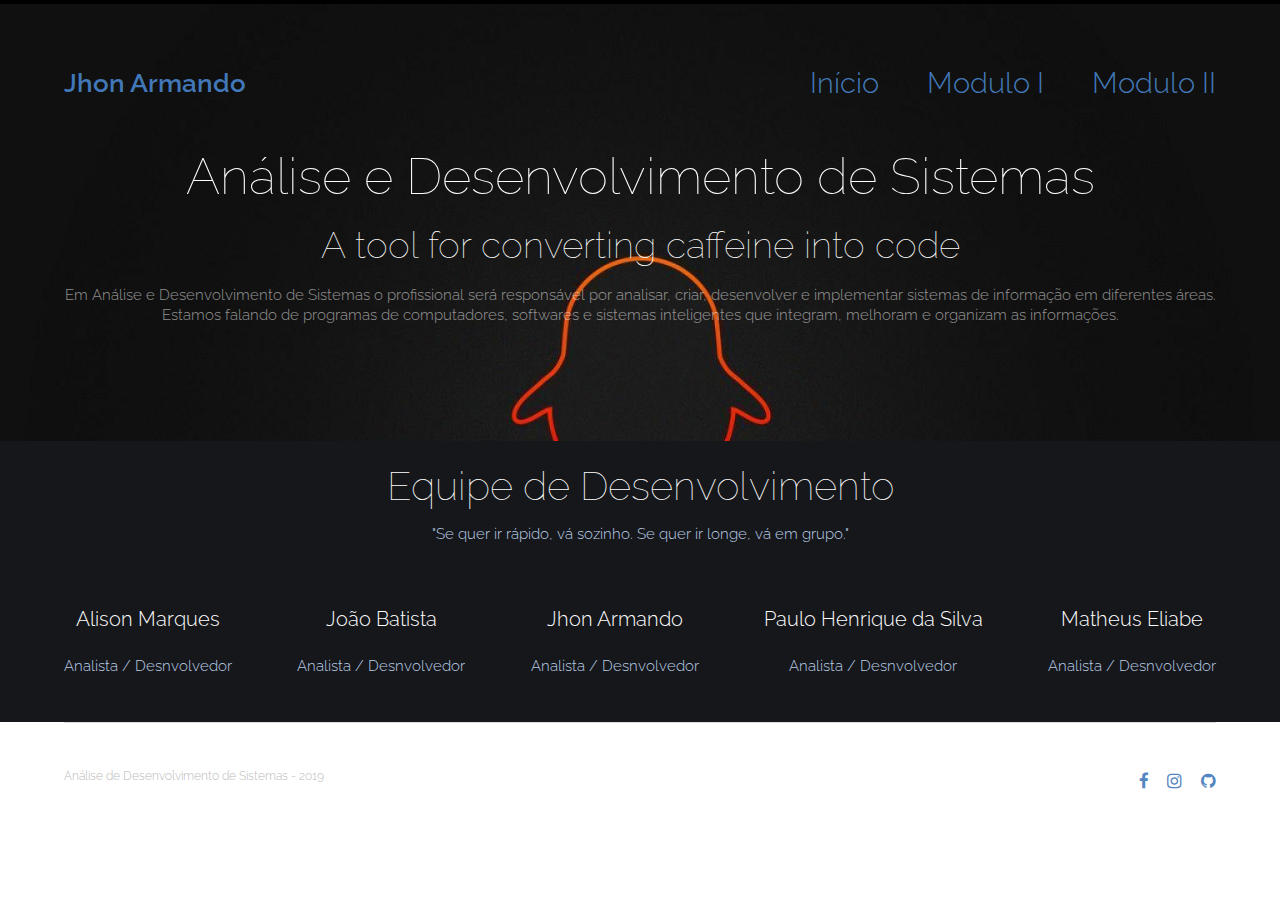
<file: public_html/index.html>
<!DOCTYPE HTML>
<html>
	<head>
		<title>Projeto Integrador 2019</title>
		<meta charset="utf-8" />
		<meta name="viewport" content="width=device-width, initial-scale=1" />
		<link rel="stylesheet" href="assets/css/main.css" />
	</head>
	<body>

		<!-- Header -->
			<header id="header">
				<div class="inner">
					<a href="index.html" class="logo">Jhon Armando</a>
					<nav id="nav">
						<a href="index.html">Início</a>
						
						<a href="modulo1.html">Modulo I</a>
						<a href="modulo2.html">Modulo II</a>
						
					</nav>
					<a href="#navPanel" class="navPanelToggle"><span class="fa fa-bars"></span></a>
				</div>
			</header>

		<!-- Banner -->
			<section id="banner">
				<h1>Análise e Desenvolvimento de Sistemas
					<h2>A tool for converting caffeine into code</h2>
				</h1>
				<p>Em Análise e Desenvolvimento de Sistemas o profissional será responsável por analisar, 
					criar, desenvolver e implementar sistemas de informação em diferentes áreas. 
				</p><p>Estamos falando de programas de computadores, softwares e sistemas inteligentes que 
					integram, melhoram e organizam as informações.</p>
			</section>

		

		<!-- Two -->
			<section id="two" class="wrapper style1 special">
				<div class="inner">
					<header>
						<h2>Equipe de Desenvolvimento</h2>
						<p>"Se quer ir rápido, vá sozinho. Se quer ir longe, vá em grupo."</p>
					</header>
					<div class="flex flex">
						
						<div>
							<h3>Alison Marques</h3>
							<p>Analista / Desnvolvedor</p>
						</div>
						<div>	
							<h3>João Batista</h3>
							<p>Analista / Desnvolvedor</p>
						</div>
						<div>
							<h3>Jhon Armando</h3>
							<p>Analista / Desnvolvedor</p>
						</div>
						<div>
							<h3>Paulo Henrique da Silva</h3>
							<p>Analista / Desnvolvedor</p>
						</div>
						<div>
							<h3>Matheus Eliabe</h3>
							<p>Analista / Desnvolvedor</p>
						</div>
					
					</div>
				</div>
			</section>

		
		<!-- Footer -->
			<footer id="footer">
				<div class="inner">
					<div class="flex">
						<div class="copyright">
							<p> Análise de Desenvolvimento de Sistemas - 2019</p>
						</div>
						<ul class="icons">
							<li><a href="#" class="icon fa-facebook"><span class="label">Facebook</span></a></li>
							<li><a href="#" class="icon fa-instagram"><span class="label">Instagram</span></a></li>
							<li><a href="#" class="icon fa-github"><span class="label">Github</span></a></li>
						
						</ul>
					</div>
				</div>
			</footer>

	</body>
</html>
</file>
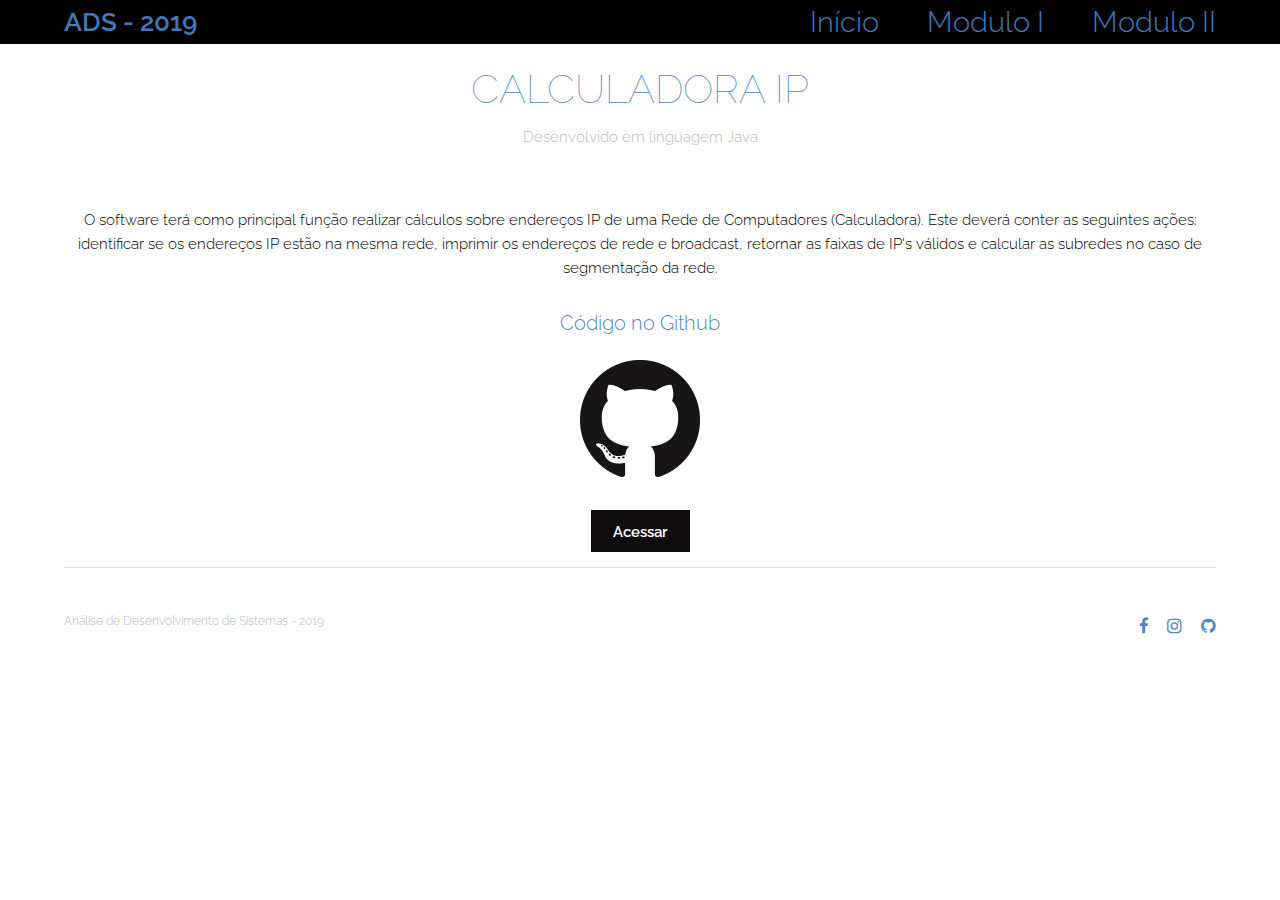
<file: public_html/calculadora.html>
<!DOCTYPE HTML>

<html>
	<head>
		<title>Projeto Integrador 2019</title>
		<meta charset="utf-8" />
		<meta name="viewport" content="width=device-width, initial-scale=1" />
		<link rel="stylesheet" href="assets/css/main.css" />
	</head>
	<body class="subpage">

		<!-- Header -->
			<header id="header">
				<div class="inner">
					<a href="index.html" class="logo">ADS - 2019</ADS></a>
					<nav id="nav">
						<a href="index.html">Início</a>
						<a href="modulo1.html">Modulo I</a>
						<a href="modulo2.html">Modulo II</a>
					</nav>
					<a href="#navPanel" class="navPanelToggle"><span class="fa fa-bars"></span></a>
				</div>
			</header>

		<!-- Three -->
			<section id="three" class="wrapper">
				<div class="inner">
					<header class="align-center">
						<h2>CALCULADORA IP</h2>
						<p>Desenvolvido em linguagem Java</p>
					</header>
					<center><p>O software terá como principal função realizar cálculos sobre endereços IP de uma Rede de
Computadores (Calculadora). Este deverá conter as seguintes ações: identificar se os
endereços IP estão na mesma rede, imprimir os endereços de rede e broadcast, retornar
as faixas de IP's válidos e calcular as subredes no caso de segmentação da rede.


					</p></center>
					<center>
							<h3>Código no Github </h3>
					<img src ="images/gitgit.png" class ="github" /> <br><br>
					<a href="https://github.com/jhonzeras/Projeto-Integrador-I" target="_blank" class="button special">Acessar</a>
					</center>
					
					
					
				</div>
			</section>

		<!-- Footer -->
			<footer id="footer">
				<div class="inner">
					<div class="flex">
						<div class="copyright">
							<p> Análise de Desenvolvimento de Sistemas - 2019</p>
						</div>
						<ul class="icons">
							<li><a href="#" class="icon fa-facebook"><span class="label">Facebook</span></a></li>
							<li><a href="#" class="icon fa-instagram"><span class="label">Instagram</span></a></li>
							<li><a href="#" class="icon fa-github"><span class="label">Github</span></a></li>
						
							
						</ul>
					</div>
				</div>
			</footer>
	</body>
</html>
</file>
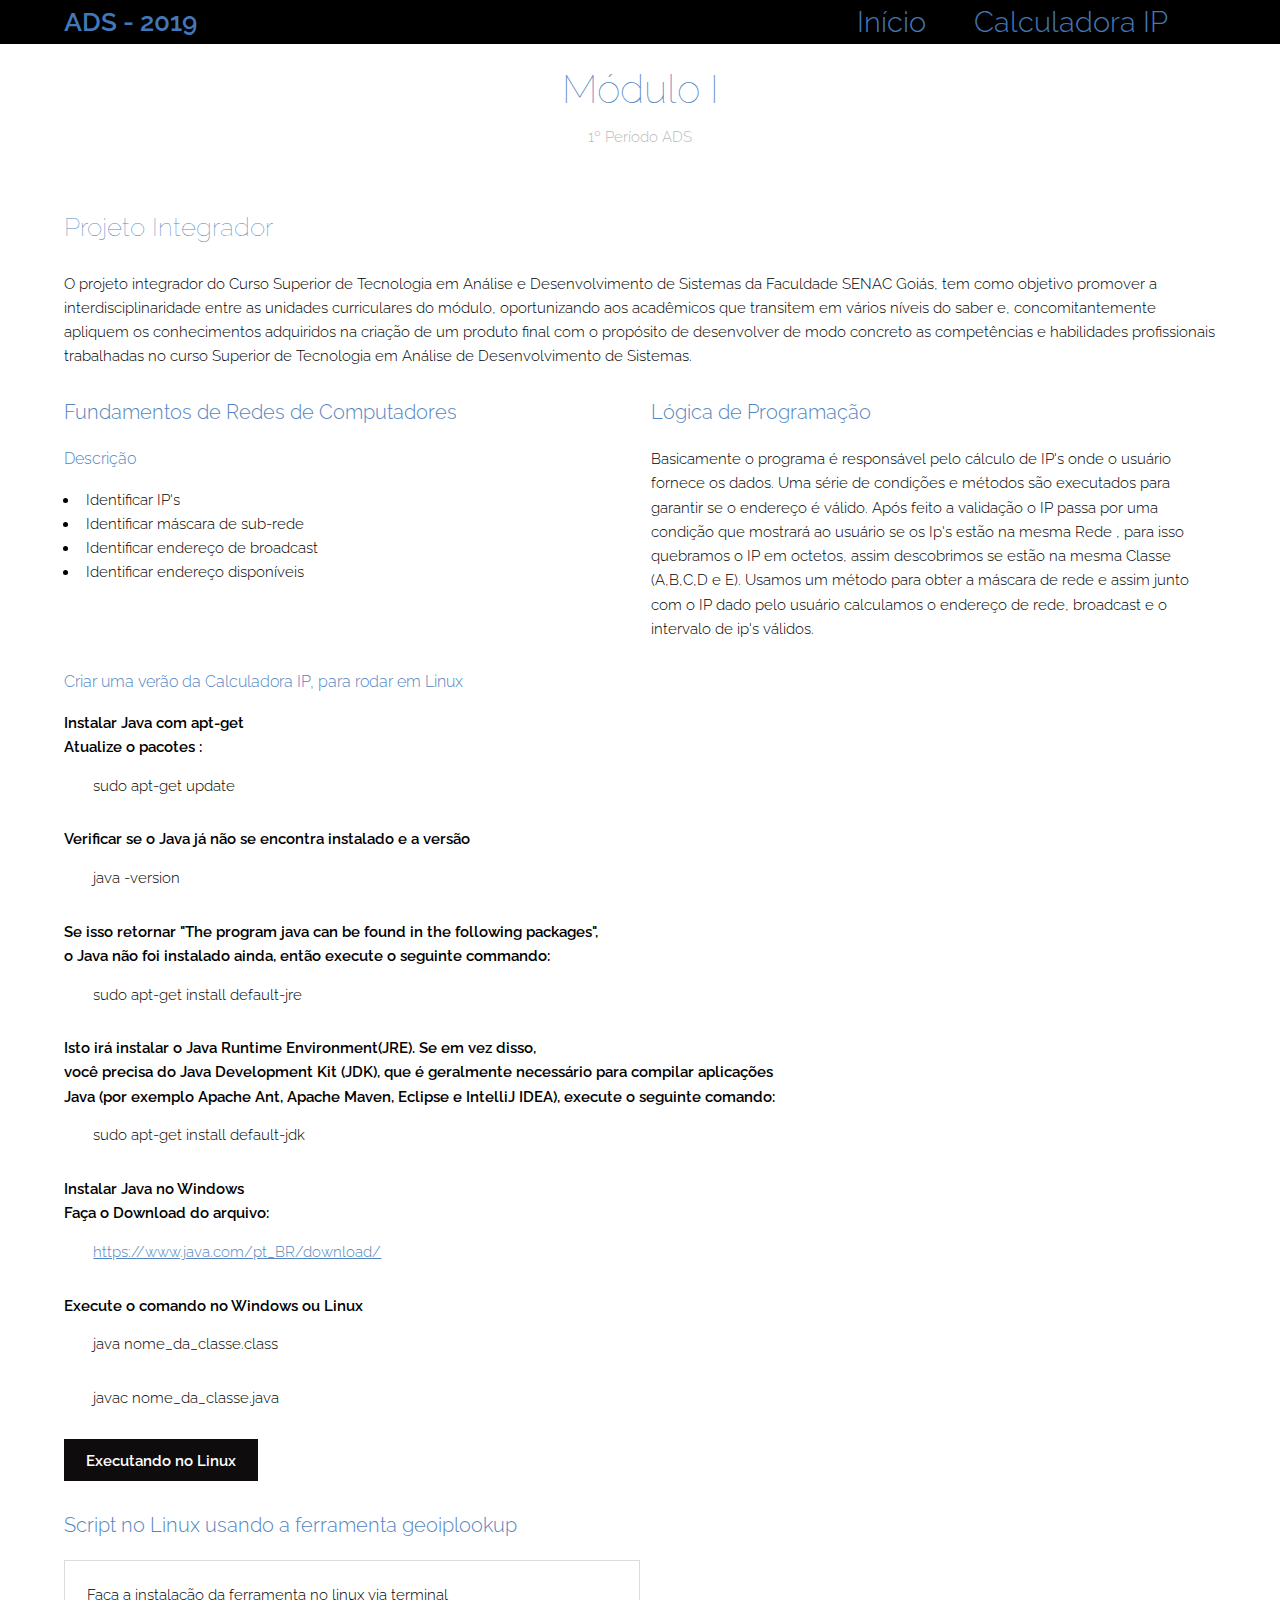
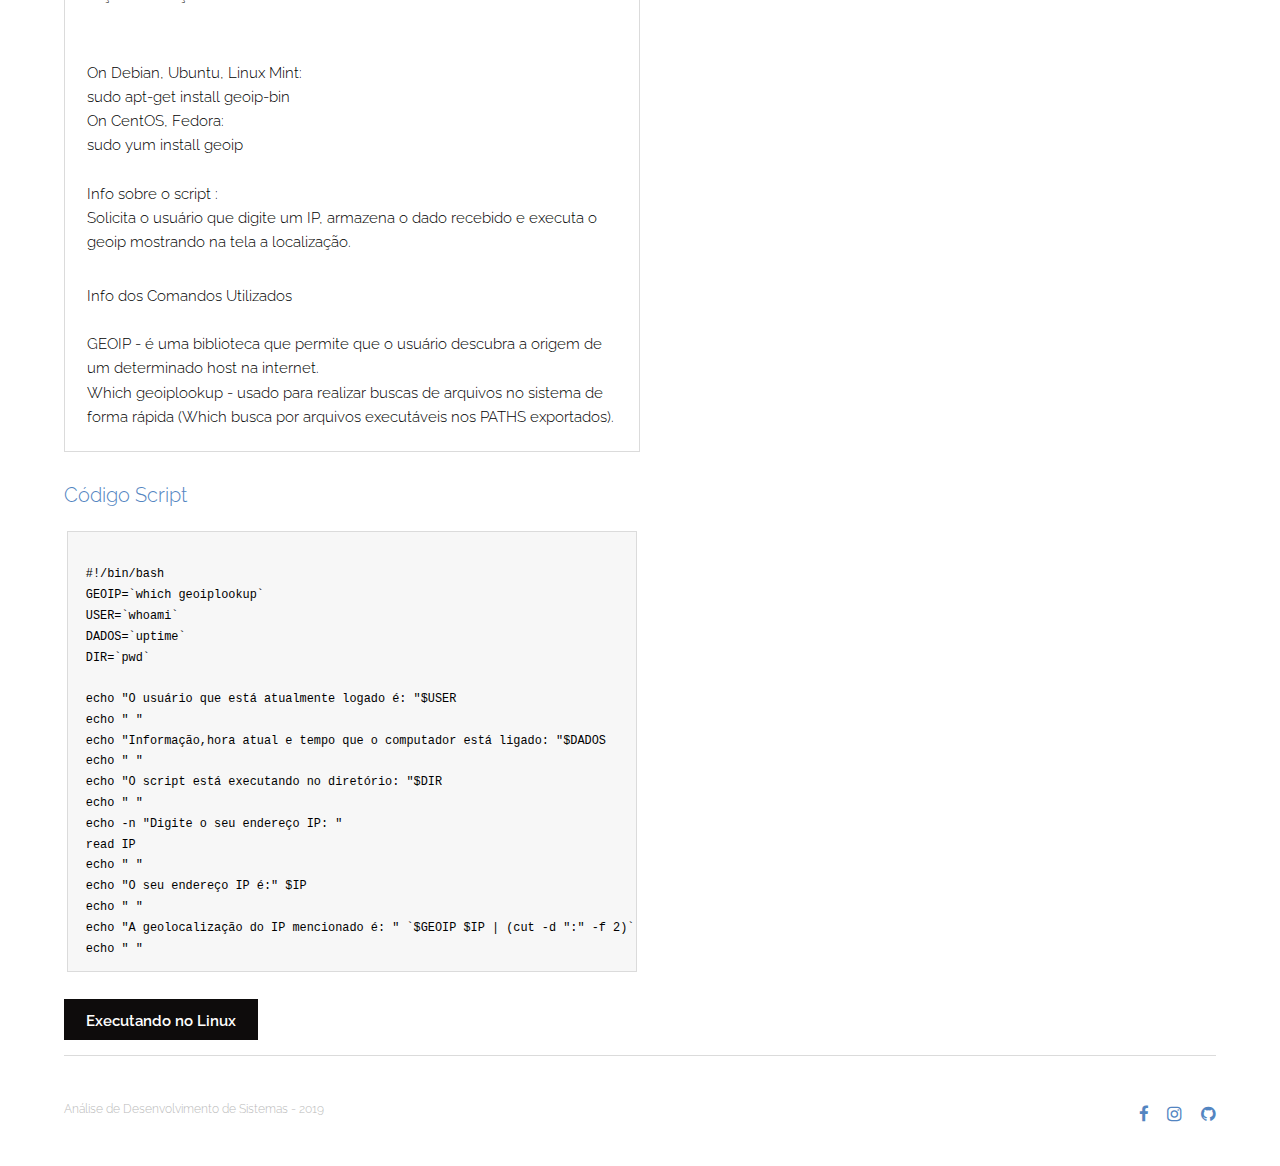
<file: public_html/modulo1.html>
<!DOCTYPE HTML>
<html>
	<head>
		<title>Projeto Integrador 2019</title>
		<meta charset="utf-8" />
		<meta name="viewport" content="width=device-width, initial-scale=1" />
		<link rel="stylesheet" href="assets/css/main.css" />
	</head>
	<body class="subpage">

		<!-- Header -->
			<header id="header">
				<div class="inner">
					<a href="index.html" class="logo">ADS - 2019</a>
					<nav id="nav">
						<a href="index.html">Início</a>
						<a href="calculadora.html">Calculadora IP</a>
						<a href="modulo1.html"></a>
					</nav>
					<a href="#navPanel" class="navPanelToggle"><span class="fa fa-bars"></span></a>
				</div>
			</header>

		<!-- Main -->
			<section id="main" class="wrapper">
				<div class="inner">
					<header class="align-center">
						<h2>Módulo I</h2>
						<p>1º Período ADS </p>
					</header>

				<!-- Content -->
					<h2 id="content">Projeto Integrador</h2>
					<p>O projeto integrador do Curso Superior de Tecnologia em Análise e Desenvolvimento de Sistemas da 
						Faculdade SENAC Goiás, tem como objetivo promover a interdisciplinaridade entre as unidades
						curriculares do módulo, oportunizando aos acadêmicos que transitem em vários níveis do saber e, 
						concomitantemente apliquem os conhecimentos adquiridos na criação de um produto final com o 
						propósito de desenvolver de modo concreto as competências e habilidades profissionais 
						trabalhadas no curso Superior de Tecnologia em Análise de Desenvolvimento de Sistemas.</p>
					<div class="row">
						<div class="6u 12u$(small)">
							<h3>Fundamentos de Redes de Computadores</h3>
							<div class="6u 12u$(small)">

									<h4>Descrição</h4>
									<ul>
										<li>Identificar IP's</li>
										<li>Identificar máscara de sub-rede</li>
										<li>Identificar endereço de broadcast</li>
										<li>Identificar endereço disponíveis</li>
									</ul>
								</div>
						</div>
						<div class="6u$ 12u$(small)">
							<h3>Lógica de Programação</h3>
							<p> Basicamente o programa é responsável pelo cálculo de IP's onde o usuário fornece
								os dados. Uma série de condições e métodos são executados para garantir se o endereço
								é válido.
								Após feito a validação o IP passa por uma condição que mostrará ao usuário se os Ip's 
								estão na mesma Rede , para isso quebramos o IP em octetos, assim descobrimos se estão 
								na mesma Classe (A,B,C,D e E).
								Usamos um método para obter a máscara de rede e assim junto com o IP dado pelo usuário
								calculamos o endereço de rede, broadcast e o intervalo de ip's válidos.
							</p>
						</div>
					</div>
								<h4>Criar uma verão da Calculadora IP, para rodar em Linux</h4>
								<dl>
									<dt>Instalar Java com apt-get <br>
									Atualize o pacotes :</dt>
									<dd>
										<p>sudo apt-get update</p>
									</dd>
									<dt>Verificar se o Java já não se encontra instalado e a versão</dt>
									<dd>
										<p>java -version</p>
									</dd>
									<dt>Se isso retornar "The program java can be found in the following packages",<br> o Java 
										não foi instalado ainda, então execute o seguinte commando:</dt>
									<dd>
										<p>sudo apt-get install default-jre</p>
									</dd>
									<dt>Isto irá instalar o Java Runtime Environment(JRE). Se em vez disso,<br>
										você precisa do Java Development Kit (JDK), que é geralmente necessário para compilar aplicações<br>
										Java (por exemplo Apache Ant, Apache Maven, Eclipse e IntelliJ IDEA), execute o seguinte comando:
									</dt>
									<dd>
										<p>sudo apt-get install default-jdk</p>
									</dd>
								</dl>
								<dl>
										<dt>Instalar Java no Windows <br>
										Faça o Download do arquivo: </dt>
										<dd>
										<p><a href ="https://www.java.com/pt_BR/download/" target="_blank">https://www.java.com/pt_BR/download/</a></p>
										</dd>
										<dt>Execute o comando no Windows ou Linux</dt>
										<dd>
											<p>java nome_da_classe.class</p>
											<p>javac nome_da_classe.java</p>
										</dd>
										<footer>
												<a href="images/linuxjavaclass.png" target="_blank" class="button special">Executando no Linux</a>
											</footer>
								</dl>
						<div class="6u$ 12u$(medium)">
							<!-- Box -->
								<h3>Script no Linux usando a ferramenta geoiplookup</h3>
								<div class="box">
									<dt><p>Faça a instalação da ferramenta no linux via terminal</p></dt>
											<br>On Debian, Ubuntu, Linux Mint: <br>sudo apt-get install geoip-bin
											<br>On CentOS, Fedora: <br>sudo yum install geoip
										
										<dt><br>Info sobre o script :</dt>
										<p>Solicita o usuário que digite um IP, armazena o dado recebido e executa 
											o geoip mostrando na tela a localização.</p>
										<dt>Info dos Comandos Utilizados</dt>	
										<br>GEOIP - é uma biblioteca que permite que o usuário descubra a origem
										de um determinado host na internet.
										<br>Which geoiplookup - usado para realizar buscas de arquivos no sistema
										de forma rápida (Which busca por arquivos executáveis nos PATHS exportados).

									</p>
								</div>

							<!-- Preformatted Code -->
								<h3>Código Script</h3>
<pre><code>
#!/bin/bash
GEOIP=`which geoiplookup`
USER=`whoami`
DADOS=`uptime`
DIR=`pwd`
		
echo "O usuário que está atualmente logado é: "$USER
echo " "
echo "Informação,hora atual e tempo que o computador está ligado: "$DADOS
echo " "
echo "O script está executando no diretório: "$DIR
echo " "
echo -n "Digite o seu endereço IP: "
read IP 
echo " "
echo "O seu endereço IP é:" $IP
echo " "
echo "A geolocalização do IP mencionado é: " `$GEOIP $IP | (cut -d ":" -f 2)`
echo " "
</code></pre>
	<footer>
		<a href="images/tsukas.png" target="_blank" class="button special">Executando no Linux</a>
	</footer>

						</div>
					</div>
				</div>
</section>
			<!-- Footer -->
			<footer id="footer">
				<div class="inner">
					<div class="flex">
						<div class="copyright">
							<p> Análise de Desenvolvimento de Sistemas - 2019</p>
						</div>
						<ul class="icons">
							<li><a href="#" class="icon fa-facebook"><span class="label">Facebook</span></a></li>
							<li><a href="#" class="icon fa-instagram"><span class="label">Instagram</span></a></li>
							<li><a href="#" class="icon fa-github"><span class="label">Github</span></a></li>
						
							
					</div>
				</div>
			</footer>
	</body>
</html>
</file>
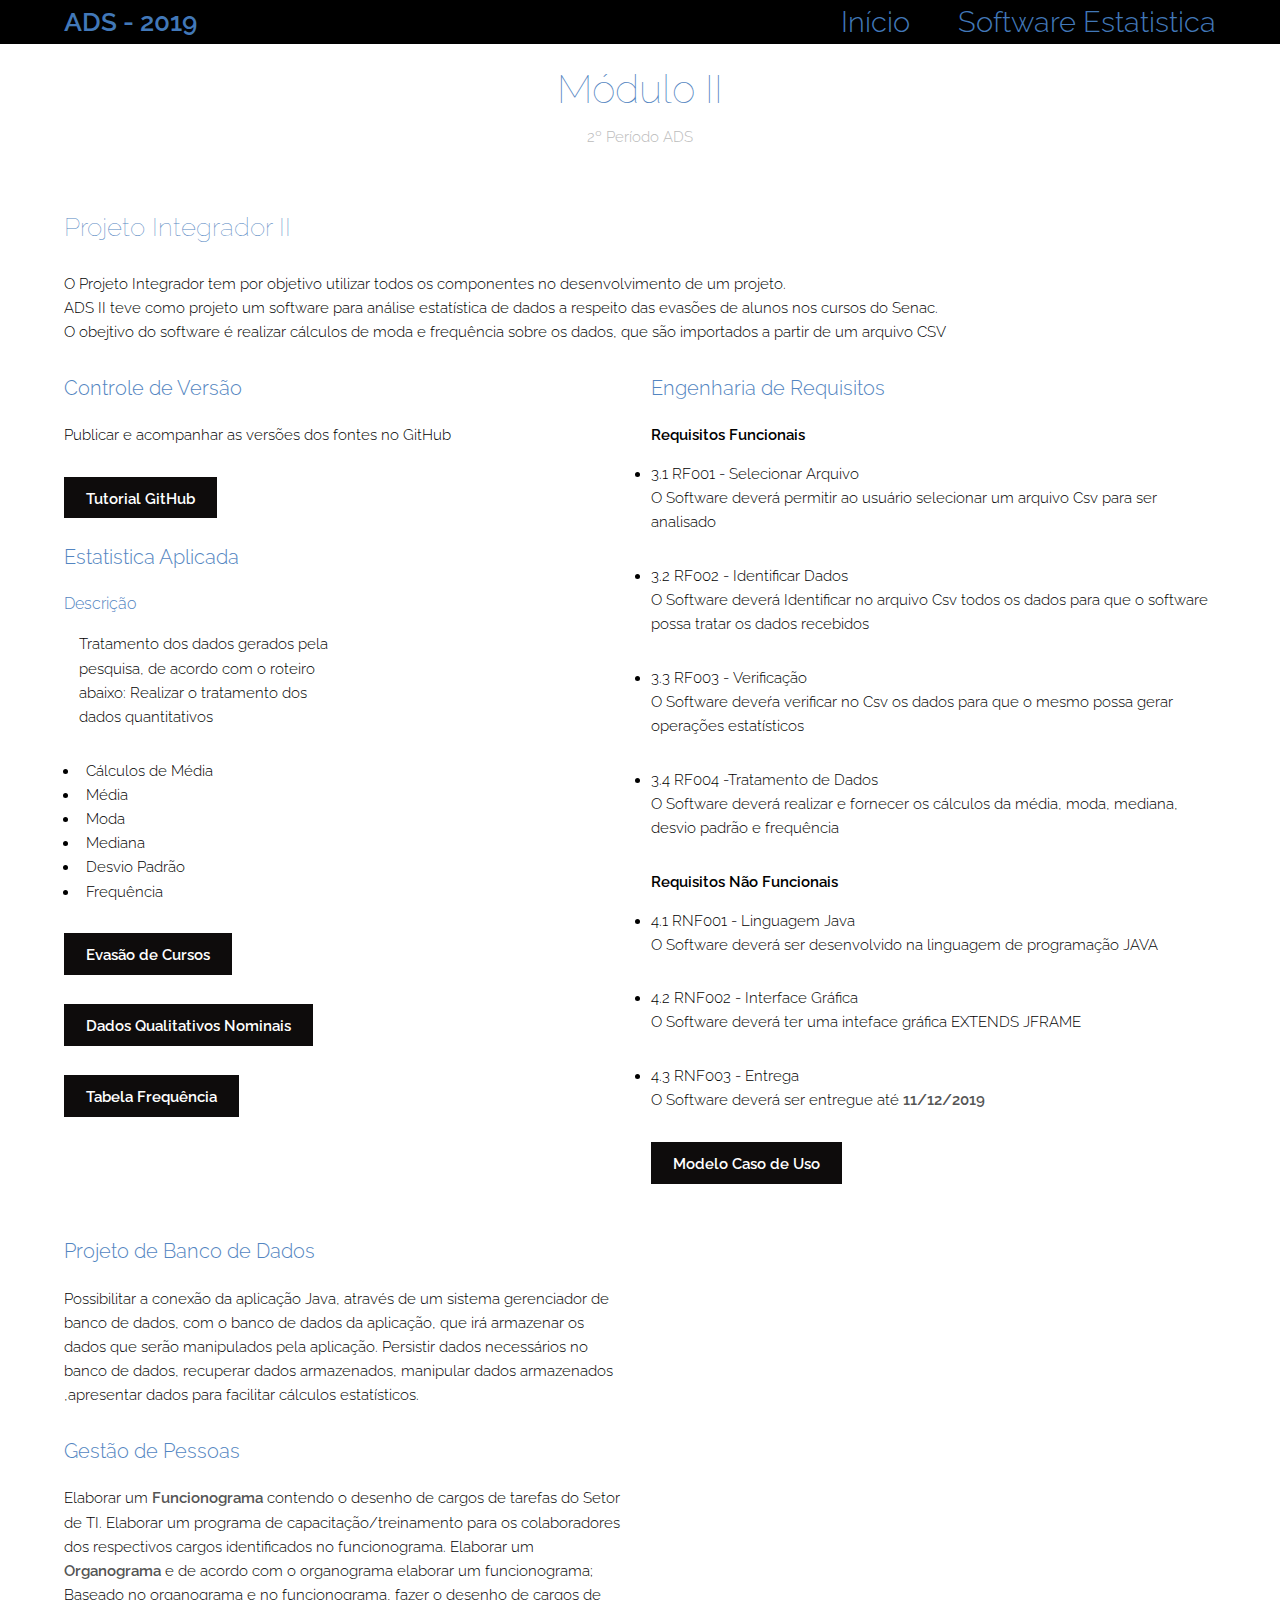
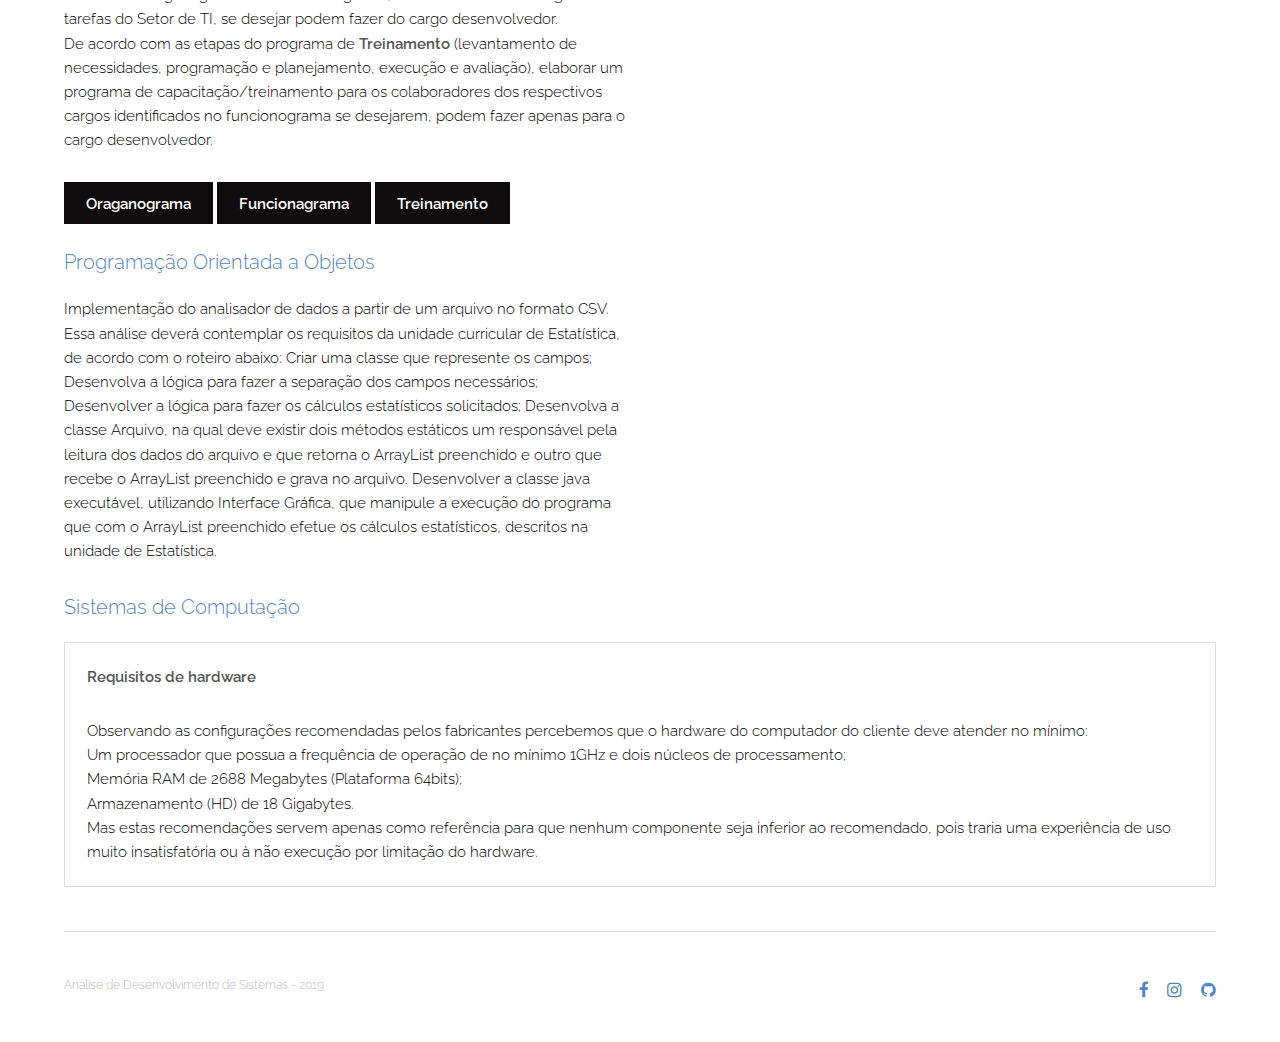
<file: public_html/modulo2.html>
<!DOCTYPE HTML>
<html>
	<head>
		<title>Projeto Integrador 2019</title>
		<meta charset="utf-8" />
		<meta name="viewport" content="width=device-width, initial-scale=1" />
		<link rel="stylesheet" href="assets/css/main.css" />
	</head>
	<body class="subpage">

		<!-- Header -->
			<header id="header">
				<div class="inner">
					<a href="index.html" class="logo">ADS - 2019</a>
					<nav id="nav">
						<a href="index.html">Início</a>
						<a href="softestatistica.html">Software Estatistica</a>
						
					</nav>
					<a href="#navPanel" class="navPanelToggle"><span class="fa fa-bars"></span></a>
				</div>
			</header>

		<!-- Main -->
			<section id="main" class="wrapper">
				<div class="inner">
					<header class="align-center">
						<h2>Módulo II</h2>
						<p>2º Período ADS </p>
					</header>
		<!-- Content -->
		<h2 id="content">Projeto Integrador II</h2>
		<p>O Projeto Integrador tem por objetivo utilizar todos os componentes no desenvolvimento de um projeto.<br>
			ADS II teve como projeto um software para análise estatística de dados a respeito das evasões de alunos nos cursos do Senac.
			<br>O obejtivo do software é realizar cálculos de moda e frequência sobre os dados, que são importados a partir de um 
			arquivo CSV
		</p>

				<!-- Content -->
					
					<div class="row">
							<div class="6u 12u$(small)">
									<div>
											<h3>Controle de Versão</h3>
											<p>Publicar e acompanhar as versões dos fontes no GitHub</p>
												<a href="images/ControleV-Github.pdf" target="_blank" class="button special">Tutorial GitHub</a>
											</div><br>
											
									<h3>Estatistica Aplicada</h3>
										<div class="6u 12u$(small)">
												<h4>Descrição</h4>
												<ul>
													<p>Tratamento dos dados gerados pela pesquisa, de acordo com o roteiro abaixo:
														Realizar o tratamento dos dados quantitativos</p>
													<li>Cálculos de Média</li>
													<li>Média</li>
													<li>Moda</li>
													<li>Mediana</li>
													<li>Desvio Padrão</li>
													<li>Frequência</li>
												</ul>
												<footer>
														<a href="images/evasao.png" target="_blank" class="button special">Evasão de Cursos</a>
														<p></p>
														<a href="images/tratamentoevasao.png" target="_blank" class="button special">Dados Qualitativos Nominais</a>
														<p></p>
														<a href="images/frequencia.png" target="_blank" class="button special">Tabela Frequência</a>
												</footer>
										</div>
									</div>
							<div class="6u$ 12u$(small)">
									<h3>Engenharia de Requisitos</h3>
								
							   		 <dl>
										<dt>Requisitos Funcionais</dt>
										<li>3.1 RF001 - Selecionar Arquivo</li>
										<p>O Software deverá permitir ao usuário selecionar um arquivo Csv para ser analisado</p>
										<li>3.2 RF002 - Identificar Dados</li>
										<p>O Software deverá Identificar no arquivo Csv todos os dados para que o software possa 
											tratar os dados recebidos</p>
										<li>3.3 RF003 - Verificação</li>
										<p>O Software deveŕa verificar no Csv os dados para que o mesmo possa gerar operações estatísticos</p>
										<li>3.4 RF004 -Tratamento de Dados</li>
										<p>O Software deverá realizar e fornecer os cálculos da média, moda, mediana, desvio padrão e frequência</p>
										
										<dt>Requisitos Não Funcionais</dt>
										<li>4.1 RNF001 - Linguagem Java</li>
										<p>O Software deverá ser desenvolvido na linguagem de programação JAVA</p>
										<li>4.2 RNF002 - Interface Gráfica</li>
										<p>O Software deverá ter uma inteface gráfica EXTENDS JFRAME</p>
										<li>4.3 RNF003 - Entrega</li>
										<p>O Software deverá ser entregue até <b>11/12/2019</b></p>

										<footer>
												<a href="images/casodeuso.png" target="_blank" class="button special">Modelo Caso de Uso</a>
										</footer><br>
										
								</dl>
								
								
							</div>

						<div class="6u$ 12u$(small)">
							<h3>Projeto de Banco de Dados</h3>
							<p> Possibilitar a conexão da aplicação Java, através de um sistema gerenciador de banco de dados, com o banco de dados da aplicação, que irá armazenar os dados que serão manipulados pela aplicação.
								Persistir dados necessários no banco de dados, recuperar dados armazenados, manipular dados armazenados
								,apresentar dados para facilitar cálculos estatísticos.
							</p>
							<h3>Gestão de Pessoas</h3>
							<p>
							Elaborar um <b>Funcionograma</b> contendo o desenho de cargos de tarefas do Setor de TI. 
							Elaborar um programa de capacitação/treinamento para os colaboradores dos respectivos cargos 
							identificados no funcionograma. Elaborar um <b>Organograma</b> e de acordo com o organograma elaborar um funcionograma;
							Baseado no organograma e no funcionograma, fazer o desenho de cargos de tarefas do Setor de TI, se desejar podem fazer do cargo desenvolvedor.
							<br>De acordo com as etapas do programa de <b>Treinamento</b> (levantamento de necessidades, programação e planejamento, execução e avaliação), 
							elaborar um programa de capacitação/treinamento para os colaboradores dos respectivos cargos identificados no funcionograma se desejarem, 
							podem fazer apenas para o cargo desenvolvedor.
							</p>
							
							<footer>
									<a href="images/Organograma.pdf" target="_blank" class="button special">Oraganograma</a>
									<a href="images/Funcionograma.pdf" target="_blank" class="button special">Funcionagrama </a>
									<a href="images/GestãoTreinamento.pdf" target="_blank" class="button special">Treinamento</a>
							</footer><br>

							
						</div>

						<div class="6u$ 12u$(small)">
								<h3>Programação Orientada a Objetos</h3>
								<p> Implementação do analisador de dados a partir de um arquivo no formato CSV. 
									Essa análise deverá contemplar os requisitos da unidade curricular de Estatística, 
									de acordo com o roteiro abaixo:
									Criar uma classe que represente os campos;
									Desenvolva a lógica para fazer a separação dos campos necessários;
									Desenvolver a lógica para fazer os cálculos estatísticos solicitados;
									Desenvolva a classe Arquivo, na qual deve existir dois métodos estáticos um responsável 
									pela leitura dos dados do arquivo e que retorna o ArrayList preenchido e outro que recebe o 
									ArrayList preenchido e grava no arquivo.
									Desenvolver a classe java executável, utilizando Interface Gráfica, que manipule a execução 
									do programa que com o ArrayList preenchido efetue os cálculos estatísticos, 
									descritos na unidade de Estatística.
								</p>
							</div>
					</div>
				<!-- Box -->
				<h3>Sistemas de Computação</h3>
				<div class="box">
					<p><b>Requisitos de hardware</b>

							<dt>Observando as configurações recomendadas pelos fabricantes percebemos que o 
							hardware do computador do cliente deve atender no mínimo:<br>
							
							Um processador que possua a frequência de operação de no mínimo 1GHz e dois núcleos 
							de processamento;<br>
							Memória RAM de 2688 Megabytes (Plataforma 64bits);<br>
							Armazenamento (HD) de 18 Gigabytes.<br>
							
							Mas estas recomendações servem apenas como referência para que nenhum componente seja 
							inferior ao recomendado, pois traria uma experiência de uso muito insatisfatória ou à não 
							execução por limitação do hardware.</dt>
					</p>
				</div>
					
								
								
					
					</div>
				</div>
</section>
			<!-- Footer -->
			<footer id="footer">
				<div class="inner">
					<div class="flex">
						<div class="copyright">
							<p> Análise de Desenvolvimento de Sistemas - 2019</p>
						</div>
						<ul class="icons">
							<li><a href="#" class="icon fa-facebook"><span class="label">Facebook</span></a></li>
							<li><a href="#" class="icon fa-instagram"><span class="label">Instagram</span></a></li>
							<li><a href="#" class="icon fa-github"><span class="label">Github</span></a></li>
							
						
							
					</div>
				</div>
			</footer>
	</body>
</html>
</file>
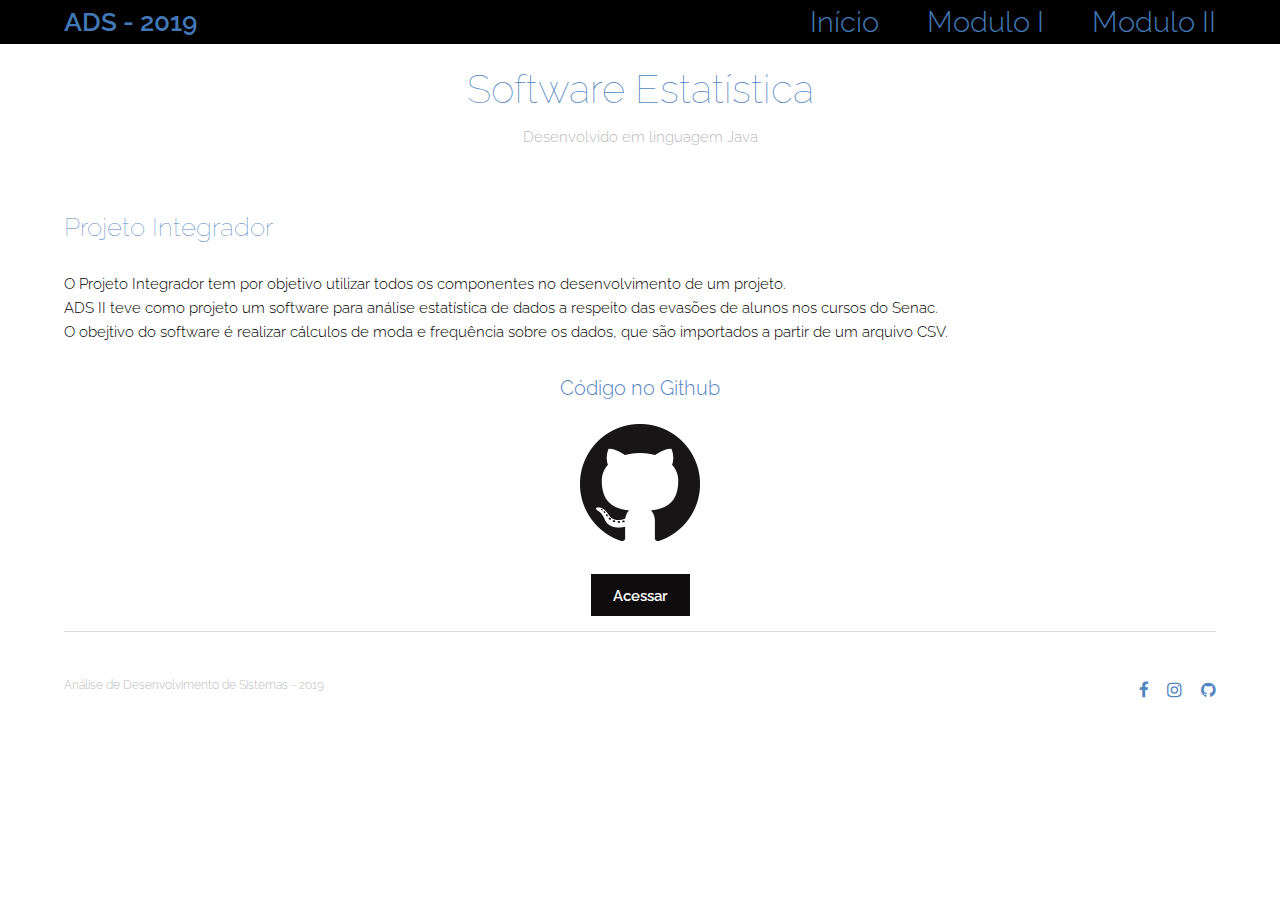
<file: public_html/softestatistica.html>
<!DOCTYPE HTML>
<html>
	<head>
		<title>Projeto Integrador 2019</title>
		<meta charset="utf-8" />
		<meta name="viewport" content="width=device-width, initial-scale=1" />
		<link rel="stylesheet" href="assets/css/main.css" />
	</head>
	<body class="subpage">

		<!-- Header -->
			<header id="header">
				<div class="inner">
					<a href="index.html" class="logo">ADS - 2019</a>
					<nav id="nav">
						<a href="index.html">Início</a>
						<a href="modulo1.html">Modulo I</a>
						<a href="modulo2.html" >Modulo II</href>
					</nav>
					<a href="#navPanel" class="navPanelToggle"><span class="fa fa-bars"></span></a>
				</div>
			</header>

		<!-- Main -->
			<section id="main" class="wrapper">
				<div class="inner">
					<header class="align-center">
						<h2>Software Estatística</h2>
						<p>Desenvolvido em linguagem Java </p>
					</header>

				<!-- Content -->
					<h2 id="content">Projeto Integrador</h2>
					<p>O Projeto Integrador tem por objetivo utilizar todos os componentes no desenvolvimento de um projeto.<br>
						ADS II teve como projeto um software para análise estatística de dados a respeito das evasões de alunos nos cursos do Senac.
						<br>O obejtivo do software é realizar cálculos de moda e frequência sobre os dados, que são importados a partir de um 
						arquivo CSV. </p>

					<!-- Preformatted Code -->
					
						<center>
								<h3>Código no Github </h3>
						<img src ="images/gitgit.png" class ="github" /> <br><br>
						<a href="https://github.com/jhonzeras/Projeto-Integrador-II" target="_blank" class="button special">Acessar</a>
						</center>
							

						</div>
					</div>
				</div>
			</section>
			<!-- Footer -->
			<footer id="footer">
				<div class="inner">
					<div class="flex">
						<div class="copyright">
							<p> Análise de Desenvolvimento de Sistemas - 2019</p>
						</div>
						<ul class="icons">
							<li><a href="#" class="icon fa-facebook"><span class="label">Facebook</span></a></li>
							<li><a href="#" class="icon fa-instagram"><span class="label">Instagram</span></a></li>
							<li><a href="#" class="icon fa-github"><span class="label">Github</span></a></li>
						
							
					</div>
				</div>
			</footer>
	</body>
</html>
</file>
<file: public_html/assets/css/main.css>
@charset "UTF-8";
@import url(font-awesome.min.css);
@import "https://fonts.googleapis.com/css?family=Raleway:100,300,600";

/* Reset */

	html, body, div, span, applet, object, iframe, h1, h2, h3, h4, h5, h6, p, blockquote, pre, a, abbr, acronym, address, big, cite, code, del, dfn, em, img, ins, kbd, q, s, samp, small, strike, strong, sub, sup, tt, var, b, u, i, center, dl, dt, dd, ol, ul, li, fieldset, form, label, legend, table, caption, tbody, tfoot, thead, tr, th, td, article, aside, canvas, details, embed, figure, figcaption, footer, header, hgroup, menu, nav, output, ruby, section, summary, time, mark, audio, video {
		margin: 0;
		padding: 0;
		border: 0;
		font-size: 100%;
		font: inherit;
		vertical-align: baseline;
	}

	article, aside, details, figcaption, figure, footer, header, hgroup, menu, nav, section {
		display: block;
	}

	body {
		line-height: 1;
	}

	ol, ul {
		list-style: none;
	}

	blockquote, q {
		quotes: none;
	}

	blockquote:before, blockquote:after, q:before, q:after {
		content: '';
		content: none;
	}

	table {
		border-collapse: collapse;
		border-spacing: 0;
	}

	body {
		-webkit-text-size-adjust: none;
	}

/* Box Model */

	*, *:before, *:after {
		-moz-box-sizing: border-box;
		-webkit-box-sizing: border-box;
		box-sizing: border-box;
	}

/* Containers */

	.container {
		margin-left: auto;
		margin-right: auto;
	}

	.container.\31 25\25 {
		width: 100%;
		max-width: 100em;
		min-width: 80em;
	}

	.container.\37 5\25 {
		width: 60em;
	}

	.container.\35 0\25 {
		width: 40em;
	}

	.container.\32 5\25 {
		width: 20em;
	}

	.container {
		width: 80em;
	}

	@media screen and (max-width: 1680px) {

		.container.\31 25\25 {
			width: 100%;
			max-width: 100em;
			min-width: 80em;
		}

		.container.\37 5\25 {
			width: 60em;
		}

		.container.\35 0\25 {
			width: 40em;
		}

		.container.\32 5\25 {
			width: 20em;
		}

		.container {
			width: 80em;
		}

	}

	@media screen and (max-width: 1280px) {

		.container.\31 25\25 {
			width: 100%;
			max-width: 81.25em;
			min-width: 65em;
		}

		.container.\37 5\25 {
			width: 48.75em;
		}

		.container.\35 0\25 {
			width: 32.5em;
		}

		.container.\32 5\25 {
			width: 16.25em;
		}

		.container {
			width: 65em;
		}

	}

	@media screen and (max-width: 980px) {

		.container.\31 25\25 {
			width: 100%;
			max-width: 112.5%;
			min-width: 90%;
		}

		.container.\37 5\25 {
			width: 67.5%;
		}

		.container.\35 0\25 {
			width: 45%;
		}

		.container.\32 5\25 {
			width: 22.5%;
		}

		.container {
			width: 90%;
		}

	}

	@media screen and (max-width: 736px) {

		.container.\31 25\25 {
			width: 100%;
			max-width: 112.5%;
			min-width: 90%;
		}

		.container.\37 5\25 {
			width: 67.5%;
		}

		.container.\35 0\25 {
			width: 45%;
		}

		.container.\32 5\25 {
			width: 22.5%;
		}

		.container {
			width: 90% !important;
		}

	}

	@media screen and (max-width: 480px) {

		.container.\31 25\25 {
			width: 100%;
			max-width: 112.5%;
			min-width: 90%;
		}

		.container.\37 5\25 {
			width: 67.5%;
		}

		.container.\35 0\25 {
			width: 45%;
		}

		.container.\32 5\25 {
			width: 22.5%;
		}

		.container {
			width: 90% !important;
		}

	}

/* Grid */

	.row {
		border-bottom: solid 1px transparent;
		-moz-box-sizing: border-box;
		-webkit-box-sizing: border-box;
		box-sizing: border-box;
	}

	.row > * {
		float: left;
		-moz-box-sizing: border-box;
		-webkit-box-sizing: border-box;
		box-sizing: border-box;
	}

	.row:after, .row:before {
		content: '';
		display: block;
		clear: both;
		height: 0;
	}

	.row.uniform > * > :first-child {
		margin-top: 0;
	}

	.row.uniform > * > :last-child {
		margin-bottom: 0;
	}

	.row.\30 \25 > * {
		padding: 0 0 0 0em;
	}

	.row.\30 \25 {
		margin: 0 0 -1px 0em;
	}

	.row.uniform.\30 \25 > * {
		padding: 0em 0 0 0em;
	}

	.row.uniform.\30 \25 {
		margin: 0em 0 -1px 0em;
	}

	.row > * {
		padding: 0 0 0 2em;
	}

	.row {
		margin: 0 0 -1px -2em;
	}

	.row.uniform > * {
		padding: 2em 0 0 2em;
	}

	.row.uniform {
		margin: -2em 0 -1px -2em;
	}

	.row.\32 00\25 > * {
		padding: 0 0 0 4em;
	}

	.row.\32 00\25 {
		margin: 0 0 -1px -4em;
	}

	.row.uniform.\32 00\25 > * {
		padding: 4em 0 0 4em;
	}

	.row.uniform.\32 00\25 {
		margin: -4em 0 -1px -4em;
	}

	.row.\31 50\25 > * {
		padding: 0 0 0 3em;
	}

	.row.\31 50\25 {
		margin: 0 0 -1px -3em;
	}

	.row.uniform.\31 50\25 > * {
		padding: 3em 0 0 3em;
	}

	.row.uniform.\31 50\25 {
		margin: -3em 0 -1px -3em;
	}

	.row.\35 0\25 > * {
		padding: 0 0 0 1em;
	}

	.row.\35 0\25 {
		margin: 0 0 -1px -1em;
	}

	.row.uniform.\35 0\25 > * {
		padding: 1em 0 0 1em;
	}

	.row.uniform.\35 0\25 {
		margin: -1em 0 -1px -1em;
	}

	.row.\32 5\25 > * {
		padding: 0 0 0 0.5em;
	}

	.row.\32 5\25 {
		margin: 0 0 -1px -0.5em;
	}

	.row.uniform.\32 5\25 > * {
		padding: 0.5em 0 0 0.5em;
	}

	.row.uniform.\32 5\25 {
		margin: -0.5em 0 -1px -0.5em;
	}

	.\31 2u, .\31 2u\24 {
		width: 100%;
		clear: none;
		margin-left: 0;
	}

	.\31 1u, .\31 1u\24 {
		width: 91.6666666667%;
		clear: none;
		margin-left: 0;
	}

	.\31 0u, .\31 0u\24 {
		width: 83.3333333333%;
		clear: none;
		margin-left: 0;
	}

	.\39 u, .\39 u\24 {
		width: 75%;
		clear: none;
		margin-left: 0;
	}

	.\38 u, .\38 u\24 {
		width: 66.6666666667%;
		clear: none;
		margin-left: 0;
	}

	.\37 u, .\37 u\24 {
		width: 58.3333333333%;
		clear: none;
		margin-left: 0;
	}

	.\36 u, .\36 u\24 {
		width: 50%;
		clear: none;
		margin-left: 0;
	}

	.\35 u, .\35 u\24 {
		width: 41.6666666667%;
		clear: none;
		margin-left: 0;
	}

	.\34 u, .\34 u\24 {
		width: 33.3333333333%;
		clear: none;
		margin-left: 0;
	}

	.\33 u, .\33 u\24 {
		width: 25%;
		clear: none;
		margin-left: 0;
	}

	.\32 u, .\32 u\24 {
		width: 16.6666666667%;
		clear: none;
		margin-left: 0;
	}

	.\31 u, .\31 u\24 {
		width: 8.3333333333%;
		clear: none;
		margin-left: 0;
	}

	.\31 2u\24 + *,
	.\31 1u\24 + *,
	.\31 0u\24 + *,
	.\39 u\24 + *,
	.\38 u\24 + *,
	.\37 u\24 + *,
	.\36 u\24 + *,
	.\35 u\24 + *,
	.\34 u\24 + *,
	.\33 u\24 + *,
	.\32 u\24 + *,
	.\31 u\24 + * {
		clear: left;
	}

	.\-11u {
		margin-left: 91.66667%;
	}

	.\-10u {
		margin-left: 83.33333%;
	}

	.\-9u {
		margin-left: 75%;
	}

	.\-8u {
		margin-left: 66.66667%;
	}

	.\-7u {
		margin-left: 58.33333%;
	}

	.\-6u {
		margin-left: 50%;
	}

	.\-5u {
		margin-left: 41.66667%;
	}

	.\-4u {
		margin-left: 33.33333%;
	}

	.\-3u {
		margin-left: 25%;
	}

	.\-2u {
		margin-left: 16.66667%;
	}

	.\-1u {
		margin-left: 8.33333%;
	}

	@media screen and (max-width: 1680px) {

		.row > * {
			padding: 0 0 0 2em;
		}

		.row {
			margin: 0 0 -1px -2em;
		}

		.row.uniform > * {
			padding: 2em 0 0 2em;
		}

		.row.uniform {
			margin: -2em 0 -1px -2em;
		}

		.row.\32 00\25 > * {
			padding: 0 0 0 4em;
		}

		.row.\32 00\25 {
			margin: 0 0 -1px -4em;
		}

		.row.uniform.\32 00\25 > * {
			padding: 4em 0 0 4em;
		}

		.row.uniform.\32 00\25 {
			margin: -4em 0 -1px -4em;
		}

		.row.\31 50\25 > * {
			padding: 0 0 0 3em;
		}

		.row.\31 50\25 {
			margin: 0 0 -1px -3em;
		}

		.row.uniform.\31 50\25 > * {
			padding: 3em 0 0 3em;
		}

		.row.uniform.\31 50\25 {
			margin: -3em 0 -1px -3em;
		}

		.row.\35 0\25 > * {
			padding: 0 0 0 1em;
		}

		.row.\35 0\25 {
			margin: 0 0 -1px -1em;
		}

		.row.uniform.\35 0\25 > * {
			padding: 1em 0 0 1em;
		}

		.row.uniform.\35 0\25 {
			margin: -1em 0 -1px -1em;
		}

		.row.\32 5\25 > * {
			padding: 0 0 0 0.5em;
		}

		.row.\32 5\25 {
			margin: 0 0 -1px -0.5em;
		}

		.row.uniform.\32 5\25 > * {
			padding: 0.5em 0 0 0.5em;
		}

		.row.uniform.\32 5\25 {
			margin: -0.5em 0 -1px -0.5em;
		}

		.\31 2u\28xlarge\29, .\31 2u\24\28xlarge\29 {
			width: 100%;
			clear: none;
			margin-left: 0;
		}

		.\31 1u\28xlarge\29, .\31 1u\24\28xlarge\29 {
			width: 91.6666666667%;
			clear: none;
			margin-left: 0;
		}

		.\31 0u\28xlarge\29, .\31 0u\24\28xlarge\29 {
			width: 83.3333333333%;
			clear: none;
			margin-left: 0;
		}

		.\39 u\28xlarge\29, .\39 u\24\28xlarge\29 {
			width: 75%;
			clear: none;
			margin-left: 0;
		}

		.\38 u\28xlarge\29, .\38 u\24\28xlarge\29 {
			width: 66.6666666667%;
			clear: none;
			margin-left: 0;
		}

		.\37 u\28xlarge\29, .\37 u\24\28xlarge\29 {
			width: 58.3333333333%;
			clear: none;
			margin-left: 0;
		}

		.\36 u\28xlarge\29, .\36 u\24\28xlarge\29 {
			width: 50%;
			clear: none;
			margin-left: 0;
		}

		.\35 u\28xlarge\29, .\35 u\24\28xlarge\29 {
			width: 41.6666666667%;
			clear: none;
			margin-left: 0;
		}

		.\34 u\28xlarge\29, .\34 u\24\28xlarge\29 {
			width: 33.3333333333%;
			clear: none;
			margin-left: 0;
		}

		.\33 u\28xlarge\29, .\33 u\24\28xlarge\29 {
			width: 25%;
			clear: none;
			margin-left: 0;
		}

		.\32 u\28xlarge\29, .\32 u\24\28xlarge\29 {
			width: 16.6666666667%;
			clear: none;
			margin-left: 0;
		}

		.\31 u\28xlarge\29, .\31 u\24\28xlarge\29 {
			width: 8.3333333333%;
			clear: none;
			margin-left: 0;
		}

		.\31 2u\24\28xlarge\29 + *,
		.\31 1u\24\28xlarge\29 + *,
		.\31 0u\24\28xlarge\29 + *,
		.\39 u\24\28xlarge\29 + *,
		.\38 u\24\28xlarge\29 + *,
		.\37 u\24\28xlarge\29 + *,
		.\36 u\24\28xlarge\29 + *,
		.\35 u\24\28xlarge\29 + *,
		.\34 u\24\28xlarge\29 + *,
		.\33 u\24\28xlarge\29 + *,
		.\32 u\24\28xlarge\29 + *,
		.\31 u\24\28xlarge\29 + * {
			clear: left;
		}

		.\-11u\28xlarge\29 {
			margin-left: 91.66667%;
		}

		.\-10u\28xlarge\29 {
			margin-left: 83.33333%;
		}

		.\-9u\28xlarge\29 {
			margin-left: 75%;
		}

		.\-8u\28xlarge\29 {
			margin-left: 66.66667%;
		}

		.\-7u\28xlarge\29 {
			margin-left: 58.33333%;
		}

		.\-6u\28xlarge\29 {
			margin-left: 50%;
		}

		.\-5u\28xlarge\29 {
			margin-left: 41.66667%;
		}

		.\-4u\28xlarge\29 {
			margin-left: 33.33333%;
		}

		.\-3u\28xlarge\29 {
			margin-left: 25%;
		}

		.\-2u\28xlarge\29 {
			margin-left: 16.66667%;
		}

		.\-1u\28xlarge\29 {
			margin-left: 8.33333%;
		}

	}

	@media screen and (max-width: 1280px) {

		.row > * {
			padding: 0 0 0 1.5em;
		}

		.row {
			margin: 0 0 -1px -1.5em;
		}

		.row.uniform > * {
			padding: 1.5em 0 0 1.5em;
		}

		.row.uniform {
			margin: -1.5em 0 -1px -1.5em;
		}

		.row.\32 00\25 > * {
			padding: 0 0 0 3em;
		}

		.row.\32 00\25 {
			margin: 0 0 -1px -3em;
		}

		.row.uniform.\32 00\25 > * {
			padding: 3em 0 0 3em;
		}

		.row.uniform.\32 00\25 {
			margin: -3em 0 -1px -3em;
		}

		.row.\31 50\25 > * {
			padding: 0 0 0 2.25em;
		}

		.row.\31 50\25 {
			margin: 0 0 -1px -2.25em;
		}

		.row.uniform.\31 50\25 > * {
			padding: 2.25em 0 0 2.25em;
		}

		.row.uniform.\31 50\25 {
			margin: -2.25em 0 -1px -2.25em;
		}

		.row.\35 0\25 > * {
			padding: 0 0 0 0.75em;
		}

		.row.\35 0\25 {
			margin: 0 0 -1px -0.75em;
		}

		.row.uniform.\35 0\25 > * {
			padding: 0.75em 0 0 0.75em;
		}

		.row.uniform.\35 0\25 {
			margin: -0.75em 0 -1px -0.75em;
		}

		.row.\32 5\25 > * {
			padding: 0 0 0 0.375em;
		}

		.row.\32 5\25 {
			margin: 0 0 -1px -0.375em;
		}

		.row.uniform.\32 5\25 > * {
			padding: 0.375em 0 0 0.375em;
		}

		.row.uniform.\32 5\25 {
			margin: -0.375em 0 -1px -0.375em;
		}

		.\31 2u\28large\29, .\31 2u\24\28large\29 {
			width: 100%;
			clear: none;
			margin-left: 0;
		}

		.\31 1u\28large\29, .\31 1u\24\28large\29 {
			width: 91.6666666667%;
			clear: none;
			margin-left: 0;
		}

		.\31 0u\28large\29, .\31 0u\24\28large\29 {
			width: 83.3333333333%;
			clear: none;
			margin-left: 0;
		}

		.\39 u\28large\29, .\39 u\24\28large\29 {
			width: 75%;
			clear: none;
			margin-left: 0;
		}

		.\38 u\28large\29, .\38 u\24\28large\29 {
			width: 66.6666666667%;
			clear: none;
			margin-left: 0;
		}

		.\37 u\28large\29, .\37 u\24\28large\29 {
			width: 58.3333333333%;
			clear: none;
			margin-left: 0;
		}

		.\36 u\28large\29, .\36 u\24\28large\29 {
			width: 50%;
			clear: none;
			margin-left: 0;
		}

		.\35 u\28large\29, .\35 u\24\28large\29 {
			width: 41.6666666667%;
			clear: none;
			margin-left: 0;
		}

		.\34 u\28large\29, .\34 u\24\28large\29 {
			width: 33.3333333333%;
			clear: none;
			margin-left: 0;
		}

		.\33 u\28large\29, .\33 u\24\28large\29 {
			width: 25%;
			clear: none;
			margin-left: 0;
		}

		.\32 u\28large\29, .\32 u\24\28large\29 {
			width: 16.6666666667%;
			clear: none;
			margin-left: 0;
		}

		.\31 u\28large\29, .\31 u\24\28large\29 {
			width: 8.3333333333%;
			clear: none;
			margin-left: 0;
		}

		.\31 2u\24\28large\29 + *,
		.\31 1u\24\28large\29 + *,
		.\31 0u\24\28large\29 + *,
		.\39 u\24\28large\29 + *,
		.\38 u\24\28large\29 + *,
		.\37 u\24\28large\29 + *,
		.\36 u\24\28large\29 + *,
		.\35 u\24\28large\29 + *,
		.\34 u\24\28large\29 + *,
		.\33 u\24\28large\29 + *,
		.\32 u\24\28large\29 + *,
		.\31 u\24\28large\29 + * {
			clear: left;
		}

		.\-11u\28large\29 {
			margin-left: 91.66667%;
		}

		.\-10u\28large\29 {
			margin-left: 83.33333%;
		}

		.\-9u\28large\29 {
			margin-left: 75%;
		}

		.\-8u\28large\29 {
			margin-left: 66.66667%;
		}

		.\-7u\28large\29 {
			margin-left: 58.33333%;
		}

		.\-6u\28large\29 {
			margin-left: 50%;
		}

		.\-5u\28large\29 {
			margin-left: 41.66667%;
		}

		.\-4u\28large\29 {
			margin-left: 33.33333%;
		}

		.\-3u\28large\29 {
			margin-left: 25%;
		}

		.\-2u\28large\29 {
			margin-left: 16.66667%;
		}

		.\-1u\28large\29 {
			margin-left: 8.33333%;
		}

	}

	@media screen and (max-width: 980px) {

		.row > * {
			padding: 0 0 0 1.5em;
		}

		.row {
			margin: 0 0 -1px -1.5em;
		}

		.row.uniform > * {
			padding: 1.5em 0 0 1.5em;
		}

		.row.uniform {
			margin: -1.5em 0 -1px -1.5em;
		}

		.row.\32 00\25 > * {
			padding: 0 0 0 3em;
		}

		.row.\32 00\25 {
			margin: 0 0 -1px -3em;
		}

		.row.uniform.\32 00\25 > * {
			padding: 3em 0 0 3em;
		}

		.row.uniform.\32 00\25 {
			margin: -3em 0 -1px -3em;
		}

		.row.\31 50\25 > * {
			padding: 0 0 0 2.25em;
		}

		.row.\31 50\25 {
			margin: 0 0 -1px -2.25em;
		}

		.row.uniform.\31 50\25 > * {
			padding: 2.25em 0 0 2.25em;
		}

		.row.uniform.\31 50\25 {
			margin: -2.25em 0 -1px -2.25em;
		}

		.row.\35 0\25 > * {
			padding: 0 0 0 0.75em;
		}

		.row.\35 0\25 {
			margin: 0 0 -1px -0.75em;
		}

		.row.uniform.\35 0\25 > * {
			padding: 0.75em 0 0 0.75em;
		}

		.row.uniform.\35 0\25 {
			margin: -0.75em 0 -1px -0.75em;
		}

		.row.\32 5\25 > * {
			padding: 0 0 0 0.375em;
		}

		.row.\32 5\25 {
			margin: 0 0 -1px -0.375em;
		}

		.row.uniform.\32 5\25 > * {
			padding: 0.375em 0 0 0.375em;
		}

		.row.uniform.\32 5\25 {
			margin: -0.375em 0 -1px -0.375em;
		}

		.\31 2u\28medium\29, .\31 2u\24\28medium\29 {
			width: 100%;
			clear: none;
			margin-left: 0;
		}

		.\31 1u\28medium\29, .\31 1u\24\28medium\29 {
			width: 91.6666666667%;
			clear: none;
			margin-left: 0;
		}

		.\31 0u\28medium\29, .\31 0u\24\28medium\29 {
			width: 83.3333333333%;
			clear: none;
			margin-left: 0;
		}

		.\39 u\28medium\29, .\39 u\24\28medium\29 {
			width: 75%;
			clear: none;
			margin-left: 0;
		}

		.\38 u\28medium\29, .\38 u\24\28medium\29 {
			width: 66.6666666667%;
			clear: none;
			margin-left: 0;
		}

		.\37 u\28medium\29, .\37 u\24\28medium\29 {
			width: 58.3333333333%;
			clear: none;
			margin-left: 0;
		}

		.\36 u\28medium\29, .\36 u\24\28medium\29 {
			width: 50%;
			clear: none;
			margin-left: 0;
		}

		.\35 u\28medium\29, .\35 u\24\28medium\29 {
			width: 41.6666666667%;
			clear: none;
			margin-left: 0;
		}

		.\34 u\28medium\29, .\34 u\24\28medium\29 {
			width: 33.3333333333%;
			clear: none;
			margin-left: 0;
		}

		.\33 u\28medium\29, .\33 u\24\28medium\29 {
			width: 25%;
			clear: none;
			margin-left: 0;
		}

		.\32 u\28medium\29, .\32 u\24\28medium\29 {
			width: 16.6666666667%;
			clear: none;
			margin-left: 0;
		}

		.\31 u\28medium\29, .\31 u\24\28medium\29 {
			width: 8.3333333333%;
			clear: none;
			margin-left: 0;
		}

		.\31 2u\24\28medium\29 + *,
		.\31 1u\24\28medium\29 + *,
		.\31 0u\24\28medium\29 + *,
		.\39 u\24\28medium\29 + *,
		.\38 u\24\28medium\29 + *,
		.\37 u\24\28medium\29 + *,
		.\36 u\24\28medium\29 + *,
		.\35 u\24\28medium\29 + *,
		.\34 u\24\28medium\29 + *,
		.\33 u\24\28medium\29 + *,
		.\32 u\24\28medium\29 + *,
		.\31 u\24\28medium\29 + * {
			clear: left;
		}

		.\-11u\28medium\29 {
			margin-left: 91.66667%;
		}

		.\-10u\28medium\29 {
			margin-left: 83.33333%;
		}

		.\-9u\28medium\29 {
			margin-left: 75%;
		}

		.\-8u\28medium\29 {
			margin-left: 66.66667%;
		}

		.\-7u\28medium\29 {
			margin-left: 58.33333%;
		}

		.\-6u\28medium\29 {
			margin-left: 50%;
		}

		.\-5u\28medium\29 {
			margin-left: 41.66667%;
		}

		.\-4u\28medium\29 {
			margin-left: 33.33333%;
		}

		.\-3u\28medium\29 {
			margin-left: 25%;
		}

		.\-2u\28medium\29 {
			margin-left: 16.66667%;
		}

		.\-1u\28medium\29 {
			margin-left: 8.33333%;
		}

	}

	@media screen and (max-width: 736px) {

		.row > * {
			padding: 0 0 0 1.25em;
		}

		.row {
			margin: 0 0 -1px -1.25em;
		}

		.row.uniform > * {
			padding: 1.25em 0 0 1.25em;
		}

		.row.uniform {
			margin: -1.25em 0 -1px -1.25em;
		}

		.row.\32 00\25 > * {
			padding: 0 0 0 2.5em;
		}

		.row.\32 00\25 {
			margin: 0 0 -1px -2.5em;
		}

		.row.uniform.\32 00\25 > * {
			padding: 2.5em 0 0 2.5em;
		}

		.row.uniform.\32 00\25 {
			margin: -2.5em 0 -1px -2.5em;
		}

		.row.\31 50\25 > * {
			padding: 0 0 0 1.875em;
		}

		.row.\31 50\25 {
			margin: 0 0 -1px -1.875em;
		}

		.row.uniform.\31 50\25 > * {
			padding: 1.875em 0 0 1.875em;
		}

		.row.uniform.\31 50\25 {
			margin: -1.875em 0 -1px -1.875em;
		}

		.row.\35 0\25 > * {
			padding: 0 0 0 0.625em;
		}

		.row.\35 0\25 {
			margin: 0 0 -1px -0.625em;
		}

		.row.uniform.\35 0\25 > * {
			padding: 0.625em 0 0 0.625em;
		}

		.row.uniform.\35 0\25 {
			margin: -0.625em 0 -1px -0.625em;
		}

		.row.\32 5\25 > * {
			padding: 0 0 0 0.3125em;
		}

		.row.\32 5\25 {
			margin: 0 0 -1px -0.3125em;
		}

		.row.uniform.\32 5\25 > * {
			padding: 0.3125em 0 0 0.3125em;
		}

		.row.uniform.\32 5\25 {
			margin: -0.3125em 0 -1px -0.3125em;
		}

		.\31 2u\28small\29, .\31 2u\24\28small\29 {
			width: 100%;
			clear: none;
			margin-left: 0;
		}

		.\31 1u\28small\29, .\31 1u\24\28small\29 {
			width: 91.6666666667%;
			clear: none;
			margin-left: 0;
		}

		.\31 0u\28small\29, .\31 0u\24\28small\29 {
			width: 83.3333333333%;
			clear: none;
			margin-left: 0;
		}

		.\39 u\28small\29, .\39 u\24\28small\29 {
			width: 75%;
			clear: none;
			margin-left: 0;
		}

		.\38 u\28small\29, .\38 u\24\28small\29 {
			width: 66.6666666667%;
			clear: none;
			margin-left: 0;
		}

		.\37 u\28small\29, .\37 u\24\28small\29 {
			width: 58.3333333333%;
			clear: none;
			margin-left: 0;
		}

		.\36 u\28small\29, .\36 u\24\28small\29 {
			width: 50%;
			clear: none;
			margin-left: 0;
		}

		.\35 u\28small\29, .\35 u\24\28small\29 {
			width: 41.6666666667%;
			clear: none;
			margin-left: 0;
		}

		.\34 u\28small\29, .\34 u\24\28small\29 {
			width: 33.3333333333%;
			clear: none;
			margin-left: 0;
		}

		.\33 u\28small\29, .\33 u\24\28small\29 {
			width: 25%;
			clear: none;
			margin-left: 0;
		}

		.\32 u\28small\29, .\32 u\24\28small\29 {
			width: 16.6666666667%;
			clear: none;
			margin-left: 0;
		}

		.\31 u\28small\29, .\31 u\24\28small\29 {
			width: 8.3333333333%;
			clear: none;
			margin-left: 0;
		}

		.\31 2u\24\28small\29 + *,
		.\31 1u\24\28small\29 + *,
		.\31 0u\24\28small\29 + *,
		.\39 u\24\28small\29 + *,
		.\38 u\24\28small\29 + *,
		.\37 u\24\28small\29 + *,
		.\36 u\24\28small\29 + *,
		.\35 u\24\28small\29 + *,
		.\34 u\24\28small\29 + *,
		.\33 u\24\28small\29 + *,
		.\32 u\24\28small\29 + *,
		.\31 u\24\28small\29 + * {
			clear: left;
		}

		.\-11u\28small\29 {
			margin-left: 91.66667%;
		}

		.\-10u\28small\29 {
			margin-left: 83.33333%;
		}

		.\-9u\28small\29 {
			margin-left: 75%;
		}

		.\-8u\28small\29 {
			margin-left: 66.66667%;
		}

		.\-7u\28small\29 {
			margin-left: 58.33333%;
		}

		.\-6u\28small\29 {
			margin-left: 50%;
		}

		.\-5u\28small\29 {
			margin-left: 41.66667%;
		}

		.\-4u\28small\29 {
			margin-left: 33.33333%;
		}

		.\-3u\28small\29 {
			margin-left: 25%;
		}

		.\-2u\28small\29 {
			margin-left: 16.66667%;
		}

		.\-1u\28small\29 {
			margin-left: 8.33333%;
		}

	}

	@media screen and (max-width: 480px) {

		.row > * {
			padding: 0 0 0 1.25em;
		}

		.row {
			margin: 0 0 -1px -1.25em;
		}

		.row.uniform > * {
			padding: 1.25em 0 0 1.25em;
		}

		.row.uniform {
			margin: -1.25em 0 -1px -1.25em;
		}

		.row.\32 00\25 > * {
			padding: 0 0 0 2.5em;
		}

		.row.\32 00\25 {
			margin: 0 0 -1px -2.5em;
		}

		.row.uniform.\32 00\25 > * {
			padding: 2.5em 0 0 2.5em;
		}

		.row.uniform.\32 00\25 {
			margin: -2.5em 0 -1px -2.5em;
		}

		.row.\31 50\25 > * {
			padding: 0 0 0 1.875em;
		}

		.row.\31 50\25 {
			margin: 0 0 -1px -1.875em;
		}

		.row.uniform.\31 50\25 > * {
			padding: 1.875em 0 0 1.875em;
		}

		.row.uniform.\31 50\25 {
			margin: -1.875em 0 -1px -1.875em;
		}

		.row.\35 0\25 > * {
			padding: 0 0 0 0.625em;
		}

		.row.\35 0\25 {
			margin: 0 0 -1px -0.625em;
		}

		.row.uniform.\35 0\25 > * {
			padding: 0.625em 0 0 0.625em;
		}

		.row.uniform.\35 0\25 {
			margin: -0.625em 0 -1px -0.625em;
		}

		.row.\32 5\25 > * {
			padding: 0 0 0 0.3125em;
		}

		.row.\32 5\25 {
			margin: 0 0 -1px -0.3125em;
		}

		.row.uniform.\32 5\25 > * {
			padding: 0.3125em 0 0 0.3125em;
		}

		.row.uniform.\32 5\25 {
			margin: -0.3125em 0 -1px -0.3125em;
		}

		.\31 2u\28xsmall\29, .\31 2u\24\28xsmall\29 {
			width: 100%;
			clear: none;
			margin-left: 0;
		}

		.\31 1u\28xsmall\29, .\31 1u\24\28xsmall\29 {
			width: 91.6666666667%;
			clear: none;
			margin-left: 0;
		}

		.\31 0u\28xsmall\29, .\31 0u\24\28xsmall\29 {
			width: 83.3333333333%;
			clear: none;
			margin-left: 0;
		}

		.\39 u\28xsmall\29, .\39 u\24\28xsmall\29 {
			width: 75%;
			clear: none;
			margin-left: 0;
		}

		.\38 u\28xsmall\29, .\38 u\24\28xsmall\29 {
			width: 66.6666666667%;
			clear: none;
			margin-left: 0;
		}

		.\37 u\28xsmall\29, .\37 u\24\28xsmall\29 {
			width: 58.3333333333%;
			clear: none;
			margin-left: 0;
		}

		.\36 u\28xsmall\29, .\36 u\24\28xsmall\29 {
			width: 50%;
			clear: none;
			margin-left: 0;
		}

		.\35 u\28xsmall\29, .\35 u\24\28xsmall\29 {
			width: 41.6666666667%;
			clear: none;
			margin-left: 0;
		}

		.\34 u\28xsmall\29, .\34 u\24\28xsmall\29 {
			width: 33.3333333333%;
			clear: none;
			margin-left: 0;
		}

		.\33 u\28xsmall\29, .\33 u\24\28xsmall\29 {
			width: 25%;
			clear: none;
			margin-left: 0;
		}

		.\32 u\28xsmall\29, .\32 u\24\28xsmall\29 {
			width: 16.6666666667%;
			clear: none;
			margin-left: 0;
		}

		.\31 u\28xsmall\29, .\31 u\24\28xsmall\29 {
			width: 8.3333333333%;
			clear: none;
			margin-left: 0;
		}

		.\31 2u\24\28xsmall\29 + *,
		.\31 1u\24\28xsmall\29 + *,
		.\31 0u\24\28xsmall\29 + *,
		.\39 u\24\28xsmall\29 + *,
		.\38 u\24\28xsmall\29 + *,
		.\37 u\24\28xsmall\29 + *,
		.\36 u\24\28xsmall\29 + *,
		.\35 u\24\28xsmall\29 + *,
		.\34 u\24\28xsmall\29 + *,
		.\33 u\24\28xsmall\29 + *,
		.\32 u\24\28xsmall\29 + *,
		.\31 u\24\28xsmall\29 + * {
			clear: left;
		}

		.\-11u\28xsmall\29 {
			margin-left: 91.66667%;
		}

		.\-10u\28xsmall\29 {
			margin-left: 83.33333%;
		}

		.\-9u\28xsmall\29 {
			margin-left: 75%;
		}

		.\-8u\28xsmall\29 {
			margin-left: 66.66667%;
		}

		.\-7u\28xsmall\29 {
			margin-left: 58.33333%;
		}

		.\-6u\28xsmall\29 {
			margin-left: 50%;
		}

		.\-5u\28xsmall\29 {
			margin-left: 41.66667%;
		}

		.\-4u\28xsmall\29 {
			margin-left: 33.33333%;
		}

		.\-3u\28xsmall\29 {
			margin-left: 25%;
		}

		.\-2u\28xsmall\29 {
			margin-left: 16.66667%;
		}

		.\-1u\28xsmall\29 {
			margin-left: 8.33333%;
		}

	}

/* Basic */

	@-ms-viewport {
		width: device-width;
	}

	body {
		-ms-overflow-style: scrollbar;
	}

	@media screen and (max-width: 480px) {

		html, body {
			min-width: 320px;
		}

	}

	body {
		background: #fff;
	}

		body.is-loading *, body.is-loading *:before, body.is-loading *:after {
			-moz-animation: none !important;
			-webkit-animation: none !important;
			-ms-animation: none !important;
			animation: none !important;
			-moz-transition: none !important;
			-webkit-transition: none !important;
			-ms-transition: none !important;
			transition: none !important;
		}

/* Type */

	body, input, select, textarea {
		color:#000000;
		font-family: "Raleway", Arial, Helvetica, sans-serif;
		font-size: 13pt;
		font-weight: 300;
		line-height: 1.65;
	}

		@media screen and (max-width: 1680px) {

			body, input, select, textarea {
				font-size: 11pt;
			}

		}

		@media screen and (max-width: 1280px) {

			body, input, select, textarea {
				font-size: 11pt;
			}

		}

		@media screen and (max-width: 980px) {

			body, input, select, textarea {
				font-size: 12pt;
			}

		}

		@media screen and (max-width: 736px) {

			body, input, select, textarea {
				font-size: 12pt;
			}

		}

		@media screen and (max-width: 480px) {

			body, input, select, textarea {
				font-size: 12pt;
			}

		}

	a {
		color: #5385c1;
		text-decoration: underline;
	}

		a:hover {
			text-decoration: none;
		}

	strong, b {
		color: #555;
		font-weight: 600;
	}

	em, i {
		font-style: italic;
	}

	p {
		margin: 0 0 2em 0;
	}

	h1, h2, h3, h4, h5, h6 {
		color: #5385c1;
		font-weight: 300;
		line-height: 1.5;
		margin: 0 0 1em 0;
	}

		h1 a, h2 a, h3 a, h4 a, h5 a, h6 a {
			color: inherit;
			text-decoration: none;
		}

	h2 {
		font-size: 1.75em;
		font-weight: 100;
	}

	h3 {
		font-size: 1.35em;
	}

	h4 {
		font-size: 1.1em;
	}

	h5 {
		font-size: 0.9em;
	}

	h6 {
		font-size: 0.7em;
	}

	sub {
		font-size: 0.8em;
		position: relative;
		top: 0.5em;
	}

	sup {
		font-size: 0.8em;
		position: relative;
		top: -0.5em;
	}

	blockquote {
		border-left: solid 4px #dbdbdb;
		font-style: italic;
		margin: 0 0 2em 0;
		padding: 0.5em 0 0.5em 2em;
	}

	code {
		background: rgba(144, 144, 144, 0.075);
		border-radius: 0;
		border: solid 1px #dbdbdb;
		font-family: "Courier New", monospace;
		font-size: 0.9em;
		margin: 0 0.25em;
		padding: 0.25em 0.65em;
	}

	pre {
		-webkit-overflow-scrolling: touch;
		font-family: "Courier New", monospace;
		font-size: 0.9em;
		margin: 0 0 2em 0;
	}

		pre code {
			display: block;
			line-height: 1.75;
			padding: 1em 1.5em;
			overflow-x: auto;
		}

	hr {
		border: 0;
		border-bottom: solid 1px #dbdbdb;
		margin: 2em 0;
	}

		hr.major {
			margin: 3em 0;
		}

	.align-left {
		text-align: left;
	}

	.align-center {
		text-align: center;
	}

	.align-right {
		text-align: right;
	}

	.inner {
		max-width: 75em;
		margin: 0 auto;
	}

		@media screen and (max-width: 1280px) {

			.inner {
				max-width: 90%;
			}

		}

		@media screen and (max-width: 480px) {

			.inner {
				max-width: 85%;
			}

		}

/* Section/Article */

	section.special, article.special {
		text-align: center;
	}

		section.special article, article.special article {
			text-align: left;
		}

	section.wrapper, article.wrapper {
		padding: 1em 0;
	}

		section.wrapper header, article.wrapper header {
			margin-bottom: 4em;
		}

			section.wrapper header h2, article.wrapper header h2 {
				font-size: 2.75em;
				margin: 0 0 .5em 0;
			}

			section.wrapper header p, article.wrapper header p {
				font-size: 1em;
			}

		section.wrapper article header, article.wrapper article header {
			margin: 0;
		}

		section.wrapper.style1, article.wrapper.style1 {
			background: #16171b;
			color: #bacee6;
		}

			section.wrapper.style1 header h2, article.wrapper.style1 header h2 {
				color: #fff;
			}

			section.wrapper.style1 header p, article.wrapper.style1 header p {
				color: #bacee6;
			}

			section.wrapper.style1 h3, article.wrapper.style1 h3 {
				color: #FFF;
			}

		@media screen and (max-width: 980px) {

			section.wrapper, article.wrapper {
				padding: 2em 0;
			}

		}

		@media screen and (max-width: 736px) {

			section.wrapper header, article.wrapper header {
				margin-bottom: 2em;
			}

				section.wrapper header h2, article.wrapper header h2 {
					font-size: 2em;
				}

				section.wrapper header p, article.wrapper header p {
					font-size: 9em;
				}

		}

		@media screen and (max-width: 480px) {

			section.wrapper, article.wrapper {
				text-align: center;
			}

				section.wrapper article, article.wrapper article {
					text-align: center;
				}

		}

	header p {
		color: #bbb;
		position: relative;
		margin: 0 0 1.5em 0;
	}

	header h2 + p {
		font-size: 1.25em;
		margin-top: -1em;
	}

	header h3 + p {
		font-size: 1.1em;
		margin-top: -0.8em;
	}

	header h4 + p,
	header h5 + p,
	header h6 + p {
		font-size: 0.9em;
		margin-top: -0.6em;
	}

/* Flex */

	.flex {
		display: -ms-flexbox;
		-ms-flex-wrap: wrap;
		-ms-flex-pack: justify;
		display: -moz-flex;
		display: -webkit-flex;
		display: -ms-flex;
		display: flex;
		-moz-flex-wrap: wrap;
		-webkit-flex-wrap: wrap;
		-ms-flex-wrap: wrap;
		flex-wrap: wrap;
		-moz-justify-content: space-between;
		-webkit-justify-content: space-between;
		-ms-justify-content: space-between;
		justify-content: space-between;
	}

		.flex.flex-2 article {
			width: 47%;
		}

		.flex.flex-3 article {
			position: relative;
			width: 28%;
		}

			.flex.flex-3 article:before {
				content: '';
				position: absolute;
				width: 100%;
				height: 100%;
				right: -2em;
				top: 0;
				border-right: 1px solid #dbdbdb;
				pointer-events: none;
			}

			.flex.flex-3 article:last-child:before {
				border: none;
			}

		.flex.flex-4 .box {
			width: 21%;
		}

		@media screen and (max-width: 980px) {

			.flex.flex-2 article {
				width: 100%;
				margin-bottom: 3em;
			}

				.flex.flex-2 article:last-child {
					margin-bottom: 0;
				}

			.flex.flex-3 {
				-moz-flex-direction: column;
				-webkit-flex-direction: column;
				-ms-flex-direction: column;
				flex-direction: column;
			}

				.flex.flex-3 article {
					width: 100%;
					border-bottom: 1px solid #dbdbdb;
					padding-bottom: 2.5em;
					margin-bottom: 3em;
				}

					.flex.flex-3 article:last-child {
						border: none;
						padding-bottom: 0;
						margin: 0 0 1em 0;
					}

					.flex.flex-3 article:before {
						display: none;
					}

			.flex.flex-4 .box {
				width: 47%;
			}

		}

		@media screen and (max-width: 480px) {

			.flex.flex-4 .box {
				width: 100%;
			}

		}

/* Form */

	form {
		margin: 0 0 2em 0;
	}

	label {
		color: #555;
		display: block;
		font-size: 0.9em;
		font-weight: 600;
		margin: 0 0 1em 0;
	}

	input[type="text"],
	input[type="password"],
	input[type="email"],
	input[type="tel"],
	select,
	textarea {
		-moz-appearance: none;
		-webkit-appearance: none;
		-ms-appearance: none;
		appearance: none;
		background: rgba(144, 144, 144, 0.075);
		border-radius: 0;
		border: none;
		border: solid 1px #dbdbdb;
		color: inherit;
		display: block;
		outline: 0;
		padding: 0 1em;
		text-decoration: none;
		width: 100%;
	}

		input[type="text"]:invalid,
		input[type="password"]:invalid,
		input[type="email"]:invalid,
		input[type="tel"]:invalid,
		select:invalid,
		textarea:invalid {
			box-shadow: none;
		}

		input[type="text"]:focus,
		input[type="password"]:focus,
		input[type="email"]:focus,
		input[type="tel"]:focus,
		select:focus,
		textarea:focus {
			border-color: #5385c1;
			box-shadow: 0 0 0 1px #5385c1;
		}

	.select-wrapper {
		text-decoration: none;
		display: block;
		position: relative;
	}

		.select-wrapper:before {
			content: "";
			-moz-osx-font-smoothing: grayscale;
			-webkit-font-smoothing: antialiased;
			font-family: FontAwesome;
			font-style: normal;
			font-weight: normal;
			text-transform: none !important;
		}

		.select-wrapper:before {
			color: #dbdbdb;
			display: block;
			height: 2.75em;
			line-height: 2.75em;
			pointer-events: none;
			position: absolute;
			right: 0;
			text-align: center;
			top: 0;
			width: 2.75em;
		}

		.select-wrapper select::-ms-expand {
			display: none;
		}

	input[type="text"],
	input[type="password"],
	input[type="email"],
	select {
		height: 2.75em;
	}

	textarea {
		padding: 0.75em 1em;
	}

	input[type="checkbox"],
	input[type="radio"] {
		-moz-appearance: none;
		-webkit-appearance: none;
		-ms-appearance: none;
		appearance: none;
		display: block;
		float: left;
		margin-right: -2em;
		opacity: 0;
		width: 1em;
		z-index: -1;
	}

		input[type="checkbox"] + label,
		input[type="radio"] + label {
			text-decoration: none;
			color: #9a9a9a;
			cursor: pointer;
			display: inline-block;
			font-size: 1em;
			font-weight: 300;
			padding-left: 2.4em;
			padding-right: 0.75em;
			position: relative;
		}

			input[type="checkbox"] + label:before,
			input[type="radio"] + label:before {
				-moz-osx-font-smoothing: grayscale;
				-webkit-font-smoothing: antialiased;
				font-family: FontAwesome;
				font-style: normal;
				font-weight: normal;
				text-transform: none !important;
			}

			input[type="checkbox"] + label:before,
			input[type="radio"] + label:before {
				background: rgba(144, 144, 144, 0.075);
				border-radius: 0;
				border: solid 1px #dbdbdb;
				content: '';
				display: inline-block;
				height: 1.65em;
				left: 0;
				line-height: 1.58125em;
				position: absolute;
				text-align: center;
				top: 0;
				width: 1.65em;
			}

		input[type="checkbox"]:checked + label:before,
		input[type="radio"]:checked + label:before {
			background: #5a5a5a;
			border-color: #5a5a5a;
			color: #ffffff;
			content: '\f00c';
		}

		input[type="checkbox"]:focus + label:before,
		input[type="radio"]:focus + label:before {
			border-color: #5385c1;
			box-shadow: 0 0 0 1px #5385c1;
		}

	input[type="checkbox"] + label:before {
		border-radius: 0;
	}

	input[type="radio"] + label:before {
		border-radius: 100%;
	}

	::-webkit-input-placeholder {
		color: #bbb !important;
		opacity: 1.0;
	}

	:-moz-placeholder {
		color: #bbb !important;
		opacity: 1.0;
	}

	::-moz-placeholder {
		color: #bbb !important;
		opacity: 1.0;
	}

	:-ms-input-placeholder {
		color: #bbb !important;
		opacity: 1.0;
	}

	.formerize-placeholder {
		color: #bbb !important;
		opacity: 1.0;
	}

/* Box */

	.box {
		border: solid 1px #dbdbdb;
		margin-bottom: 2em;
		padding: 1.5em;
	}

		.box > :last-child,
		.box > :last-child > :last-child,
		.box > :last-child > :last-child > :last-child {
			margin-bottom: 0;
		}

		.box.alt {
			border: 0;
			border-radius: 0;
			padding: 0;
		}

		.box.person {
			border: solid 1px rgba(255, 255, 255, 0.25);
			padding: 3em 1.5em;
		}

			.box.person h3 {
				margin: 0;
			}

			.box.person .image {
				margin-bottom: 1em;
			}

				.box.person .image img {
					max-width: 100%;
				}

/* Icon */

	.icon {
		text-decoration: none;
		border-bottom: none;
		position: relative;
	}

		.icon:before {
			-moz-osx-font-smoothing: grayscale;
			-webkit-font-smoothing: antialiased;
			font-family: FontAwesome;
			font-style: normal;
			font-weight: normal;
			text-transform: none !important;
		}

		.icon > .label {
			display: none;
		}

/* Image */

	.image {
		border-radius: 0;
		border: 0;
		display: inline-block;
		position: relative;
	}

		.image img {
			border-radius: 0;
			display: block;
		}

		.image.left, .image.right {
			max-width: 40%;
		}

			.image.left img, .image.right img {
				width: 100%;
			}

		.image.round img {
			border-radius: 100%;
		}

		.image.left {
			float: left;
			padding: 0 1.5em 1em 0;
			top: 0.25em;
		}

		.image.right {
			float: right;
			padding: 0 0 1em 1.5em;
			top: 0.25em;
		}

		.image.fit {
			display: block;
			margin: 0 0 2em 0;
			width: 100%;
		}

			.image.fit img {
				width: 100%;
			}

		.image.main {
			display: block;
			margin: 0 0 3em 0;
			width: 100%;
		}

			.image.main img {
				width: 100%;
			}

/* List */

	ol {
		list-style: decimal;
		margin: 0 0 2em 0;
		padding-left: 1.25em;
	}

		ol li {
			padding-left: 0.25em;
		}

	ul {
		list-style: disc;
		margin: 0 0 2em 0;
		padding-left: 1em;
	}

		ul li {
			padding-left: 0.5em;
		}

		ul.alt {
			list-style: none;
			padding-left: 0;
		}

			ul.alt li {
				border-top: solid 1px #dbdbdb;
				padding: 0.5em 0;
			}

				ul.alt li:first-child {
					border-top: 0;
					padding-top: 0;
				}

		ul.icons {
			cursor: default;
			list-style: none;
			padding-left: 0;
		}

			ul.icons li {
				display: inline-block;
				padding: 0 1em 0 0;
			}

				ul.icons li:last-child {
					padding-right: 0;
				}

				ul.icons li .icon:before {
					font-size: 2em;
				}

		ul.actions {
			cursor: default;
			list-style: none;
			padding-left: 0;
		}

			ul.actions li {
				display: inline-block;
				padding: 0 1em 0 0;
				vertical-align: middle;
			}

				ul.actions li:last-child {
					padding-right: 0;
				}

			ul.actions.small li {
				padding: 0 0.5em 0 0;
			}

			ul.actions.vertical li {
				display: block;
				padding: 1em 0 0 0;
			}

				ul.actions.vertical li:first-child {
					padding-top: 0;
				}

				ul.actions.vertical li > * {
					margin-bottom: 0;
				}

			ul.actions.vertical.small li {
				padding: 0.5em 0 0 0;
			}

				ul.actions.vertical.small li:first-child {
					padding-top: 0;
				}

			ul.actions.fit {
				display: table;
				margin-left: -1em;
				padding: 0;
				table-layout: fixed;
				width: calc(100% + 1em);
			}

				ul.actions.fit li {
					display: table-cell;
					padding: 0 0 0 1em;
				}

					ul.actions.fit li > * {
						margin-bottom: 0;
					}

				ul.actions.fit.small {
					margin-left: -0.5em;
					width: calc(100% + 0.5em);
				}

					ul.actions.fit.small li {
						padding: 0 0 0 0.5em;
					}

			@media screen and (max-width: 480px) {

				ul.actions {
					margin: 0 0 2em 0;
				}

					ul.actions li {
						padding: 1em 0 0 0;
						display: block;
						text-align: center;
						width: 100%;
					}

						ul.actions li:first-child {
							padding-top: 0;
						}

						ul.actions li > * {
							width: 100%;
							margin: 0 !important;
						}

							ul.actions li > *.icon:before {
								margin-left: -2em;
							}

					ul.actions.small li {
						padding: 0.5em 0 0 0;
					}

						ul.actions.small li:first-child {
							padding-top: 0;
						}

			}

	dl {
		margin: 0 0 2em 0;
	}

		dl dt {
			display: block;
			font-weight: 600;
			margin: 0 0 1em 0;
		}

		dl dd {
			margin-left: 2em;
		}

/* Table */

	.table-wrapper {
		-webkit-overflow-scrolling: touch;
		overflow-x: auto;
	}

	table {
		margin: 0 0 2em 0;
		width: 100%;
	}

		table tbody tr {
			border: solid 1px #dbdbdb;
			border-left: 0;
			border-right: 0;
		}

			table tbody tr:nth-child(2n + 1) {
				background-color: rgba(144, 144, 144, 0.075);
			}

		table td {
			padding: 0.75em 0.75em;
		}

		table th {
			color: #555;
			font-size: 0.9em;
			font-weight: 600;
			padding: 0 0.75em 0.75em 0.75em;
			text-align: left;
		}

		table thead {
			border-bottom: solid 2px #dbdbdb;
		}

		table tfoot {
			border-top: solid 2px #dbdbdb;
		}

		table.alt {
			border-collapse: separate;
		}

			table.alt tbody tr td {
				border: solid 1px #dbdbdb;
				border-left-width: 0;
				border-top-width: 0;
			}

				table.alt tbody tr td:first-child {
					border-left-width: 1px;
				}

			table.alt tbody tr:first-child td {
				border-top-width: 1px;
			}

			table.alt thead {
				border-bottom: 0;
			}

			table.alt tfoot {
				border-top: 0;
			}

/* Button */

	input[type="submit"],
	input[type="reset"],
	input[type="button"],
	button,
	.button {
		-moz-appearance: none;
		-webkit-appearance: none;
		-ms-appearance: none;
		appearance: none;
		-moz-transition: background-color 0.2s ease-in-out, color 0.2s ease-in-out;
		-webkit-transition: background-color 0.2s ease-in-out, color 0.2s ease-in-out;
		-ms-transition: background-color 0.2s ease-in-out, color 0.2s ease-in-out;
		transition: background-color 0.2s ease-in-out, color 0.2s ease-in-out;
		background-color: #5a5a5a;
		border-radius: 0;
		border: 0;
		color: #ffffff !important;
		cursor: pointer;
		display: inline-block;
		font-weight: 600;
		height: 2.85em;
		line-height: 2.95em;
		padding: 0 1.5em;
		text-align: center;
		text-decoration: none;
		white-space: nowrap;
	}

		input[type="submit"]:hover,
		input[type="reset"]:hover,
		input[type="button"]:hover,
		button:hover,
		.button:hover {
			background-color: #676767;
		}

		input[type="submit"]:active,
		input[type="reset"]:active,
		input[type="button"]:active,
		button:active,
		.button:active {
			background-color: #4d4d4d;
		}

		input[type="submit"].icon,
		input[type="reset"].icon,
		input[type="button"].icon,
		button.icon,
		.button.icon {
			padding-left: 1.35em;
		}

			input[type="submit"].icon:before,
			input[type="reset"].icon:before,
			input[type="button"].icon:before,
			button.icon:before,
			.button.icon:before {
				margin-right: 0.5em;
			}

		input[type="submit"].fit,
		input[type="reset"].fit,
		input[type="button"].fit,
		button.fit,
		.button.fit {
			display: block;
			margin: 0 0 1em 0;
			width: 100%;
		}

		input[type="submit"].small,
		input[type="reset"].small,
		input[type="button"].small,
		button.small,
		.button.small {
			font-size: 0.8em;
		}

		input[type="submit"].big,
		input[type="reset"].big,
		input[type="button"].big,
		button.big,
		.button.big {
			font-size: 1.35em;
		}

		input[type="submit"].alt,
		input[type="reset"].alt,
		input[type="button"].alt,
		button.alt,
		.button.alt {
			background-color: transparent;
			box-shadow: inset 0 0 0 2px #dbdbdb;
			color: #555 !important;
		}

			input[type="submit"].alt:hover,
			input[type="reset"].alt:hover,
			input[type="button"].alt:hover,
			button.alt:hover,
			.button.alt:hover {
				background-color: rgba(144, 144, 144, 0.075);
			}

			input[type="submit"].alt:active,
			input[type="reset"].alt:active,
			input[type="button"].alt:active,
			button.alt:active,
			.button.alt:active {
				background-color: rgba(144, 144, 144, 0.2);
			}

			input[type="submit"].alt.icon:before,
			input[type="reset"].alt.icon:before,
			input[type="button"].alt.icon:before,
			button.alt.icon:before,
			.button.alt.icon:before {
				color: #bbb;
			}

		input[type="submit"].special,
		input[type="reset"].special,
		input[type="button"].special,
		button.special,
		.button.special {
			background-color: #0e0c0c;
			color: #ffffff !important;
		}

			input[type="submit"].special:hover,
			input[type="reset"].special:hover,
			input[type="button"].special:hover,
			button.special:hover,
			.button.special:hover {
				background-color: #6692c8;
			}

			input[type="submit"].special:active,
			input[type="reset"].special:active,
			input[type="button"].special:active,
			button.special:active,
			.button.special:active {
				background-color: #4278b8;
			}

		input[type="submit"].disabled, input[type="submit"]:disabled,
		input[type="reset"].disabled,
		input[type="reset"]:disabled,
		input[type="button"].disabled,
		input[type="button"]:disabled,
		button.disabled,
		button:disabled,
		.button.disabled,
		.button:disabled {
			background-color: #9a9a9a !important;
			box-shadow: inset 0 -0.15em 0 0 rgba(0, 0, 0, 0.15);
			color: #fff !important;
			cursor: default;
			opacity: 0.25;
		}

		@media screen and (max-width: 480px) {

			input[type="submit"],
			input[type="reset"],
			input[type="button"],
			button,
			.button {
				padding: 0;
				width: 100%;
			}

		}

/* Header */

	.subpage {
		padding-top: 44px;
	}

		.subpage #header {
			background: #000000;
			top: 0;
			height: 44px;
			line-height: 44px;
			position: fixed;
		}

	#header {
		color: #d4e0ef;
		cursor: default;
		height: 3.25em;
		left: 0;
		line-height: 3.25em;
		position: absolute;
		text-align: right;
		top: 4em;
		width: 100%;
		z-index: 10001;
	}

		#header .inner {
			margin: 0 auto;
			position: relative;
		}

		#header .logo {
		    color: #4278b8;
    	display: inline-block;
    	font-weight: 600;
    	height: inherit;
    	left: 0;
    	line-height: inherit;
    	margin: 0;
    	padding: 0;
    	position: absolute;
    	top: 0;
    	font-size: 1.8em;
		}

		#header a {
		font-weight: 300;
		-moz-transition: color 0.2s ease-in-out;
   		-webkit-transition: color 0.2s ease-in-out;
		-ms-transition: color 0.2s ease-in-out;
   		transition: color 0.2s ease-in-out;
    	display: inline-block;
   		padding: 0 0.75em;
  		color: #4278b8;
  		text-decoration: none;
   		font-size: 2em;
		}

			#header a:hover {
				color: #ffffff;
			}

			#header a:last-child {
				padding-right: 0;
			}

			#header a.navPanelToggle {
				display: none;
				text-decoration: none;
				height: 4em;
				width: 4em;
				z-index: 10003;
			}

				#header a.navPanelToggle .fa {
					font-size: 1.25em;
				}

				@media screen and (max-width: 980px) {

					#header a.navPanelToggle {
						display: inline-block;
					}

				}

			@media screen and (max-width: 736px) {

				#header a {
					padding: 0 0.5em;
				}

			}

	@media screen and (max-width: 980px) {

		#header {
			top: 3em;
			height: 44px;
			line-height: 44px;
		}

	}

	@media screen and (max-width: 736px) {

		#header {
			top: 2em;
		}

	}

	@media screen and (max-width: 480px) {

		#header {
			top: 1em;
			min-width: 320px;
		}

	}

/* Nav */

	@media screen and (max-width: 980px) {

		#nav {
			display: none;
		}

	}

	#navPanel {
		-moz-transform: translatex(20em);
		-webkit-transform: translatex(20em);
		-ms-transform: translatex(20em);
		transform: translatex(20em);
		-moz-transition: -moz-transform 0.2s ease-in-out, visibility 0.2s ease-in-out;
		-webkit-transition: -webkit-transform 0.2s ease-in-out, visibility 0.2s ease-in-out;
		-ms-transition: -ms-transform 0.2s ease-in-out, visibility 0.2s ease-in-out;
		transition: transform 0.2s ease-in-out, visibility 0.2s ease-in-out;
		-webkit-overflow-scrolling: touch;
		visibility: hidden;
		overflow-y: auto;
		position: fixed;
		right: 0;
		top: 0;
		background: #5385c1;
		color: #d4e0ef;
		height: 100%;
		max-width: 80%;
		width: 20em;
		padding: 0.5em 1.25em;
		z-index: 10003;
	}

		#navPanel.visible {
			-moz-transform: translatex(0);
			-webkit-transform: translatex(0);
			-ms-transform: translatex(0);
			transform: translatex(0);
			box-shadow: 0 0 1.5em 0 rgba(0, 0, 0, 0.2);
			visibility: visible;
		}

		#navPanel a:not(.close) {
			border-top: solid 1px rgba(255, 255, 255, 0.25);
			color: #d4e0ef;
			font-weight: 600;
			display: block;
			padding: 0.75em 0;
			text-decoration: none;
			font-weight: 300;
		}

			#navPanel a:not(.close):first-child {
				border: none;
			}

		#navPanel .close {
			text-decoration: none;
			-moz-transition: color 0.2s ease-in-out;
			-webkit-transition: color 0.2s ease-in-out;
			-ms-transition: color 0.2s ease-in-out;
			transition: color 0.2s ease-in-out;
			-webkit-tap-highlight-color: transparent;
			border: 0;
			color: #d4e0ef;
			cursor: pointer;
			display: block;
			height: 4em;
			padding-right: 1.25em;
			position: absolute;
			right: 0;
			text-align: right;
			top: 0;
			vertical-align: middle;
			width: 5em;
		}

			#navPanel .close:before {
				-moz-osx-font-smoothing: grayscale;
				-webkit-font-smoothing: antialiased;
				font-family: FontAwesome;
				font-style: normal;
				font-weight: normal;
				text-transform: none !important;
				content: '\f00d';
				width: 3em;
				height: 3em;
				line-height: 3em;
				display: block;
				position: absolute;
				right: 0;
				top: 0;
				text-align: center;
			}

			#navPanel .close:hover {
				color: inherit;
			}

/* Banner */

	#banner {
		padding: 10em 0 10em 0;
		background-image:url('../../images/linuxfd.jpg');
		background-size: cover;
		background-position: center;
		background-attachment: fixed;
		background-repeat: no-repeat;
		text-align: center;
		border-top: 0.3em solid #000000;
	}

		#banner h1 {
			font-size: 3.5em;
			font-weight: 100;
			color: #fff;
			line-height: 1em;
			margin: 0 0 0.5em 0;
			padding: 0;
		}
		#banner h2 {
			font-size: 2.5em;
			font-weight: 100;
			color: #fff;
			line-height: 1em;
			margin: 0 0 0.5em 0;
			padding: 0;
		}

		#banner p {
			font-size: 1em;
			color: rgba(255, 255, 255, 0.55);
			margin-bottom: -0.25em;
		}

		@media only screen and (min-device-width: 768px) and (max-device-width: 1024px) and (orientation: landscape) {

			#banner {
				background-attachment: scroll;
			}

		}

		@media screen and (max-width: 1280px) {

			#banner {
				padding: 10em 2em 8em 2em;
			}

		}

		@media screen and (max-width: 980px) {

			#banner {
				background-attachment: scroll;
			}

		}

		@media screen and (max-width: 736px) {

			#banner {
				padding: 8em 1.5em 6em 1.5em;
			}

				#banner h1 {
					font-size: 2.5em;
				}

				#banner p {
					font-size: .9em;
				}

		}

		@media screen and (max-width: 480px) {

			#banner {
				padding: 6em 1.5em 4em 1.5em;
			}

		}

/* Footer */

	#footer .inner {
		border-top: 1px solid #dbdbdb;
		padding-top: 3em;
	}

	#footer .copyright {
		color: #bbb;
		font-size: 0.8em;
		margin: 0 0 2em 0;
		padding: 0;
	}

		#footer .copyright a {
			color: #bbb;
			text-decoration: none;
		}

			#footer .copyright a:hover {
				color: #bbb;
				text-decoration: underline;
			}

	#footer ul.icons li .icon {
		font-size: 0.58em;
	}

	@media screen and (max-width: 736px) {

		#footer .inner {
			padding-top: 2em;
		}

		#footer .copyright {
			-ms-flex-order: 2;
			-moz-order: 2;
			-webkit-order: 2;
			-ms-order: 2;
			order: 2;
		}

		#footer ul {
			-ms-flex-order: 1;
			-moz-order: 1;
			-webkit-order: 1;
			-ms-order: 1;
			order: 1;
		}

		#footer .flex {
			-moz-flex-direction: column;
			-webkit-flex-direction: column;
			-ms-flex-direction: column;
			flex-direction: column;
			text-align: center;
		}

	}
</file>
